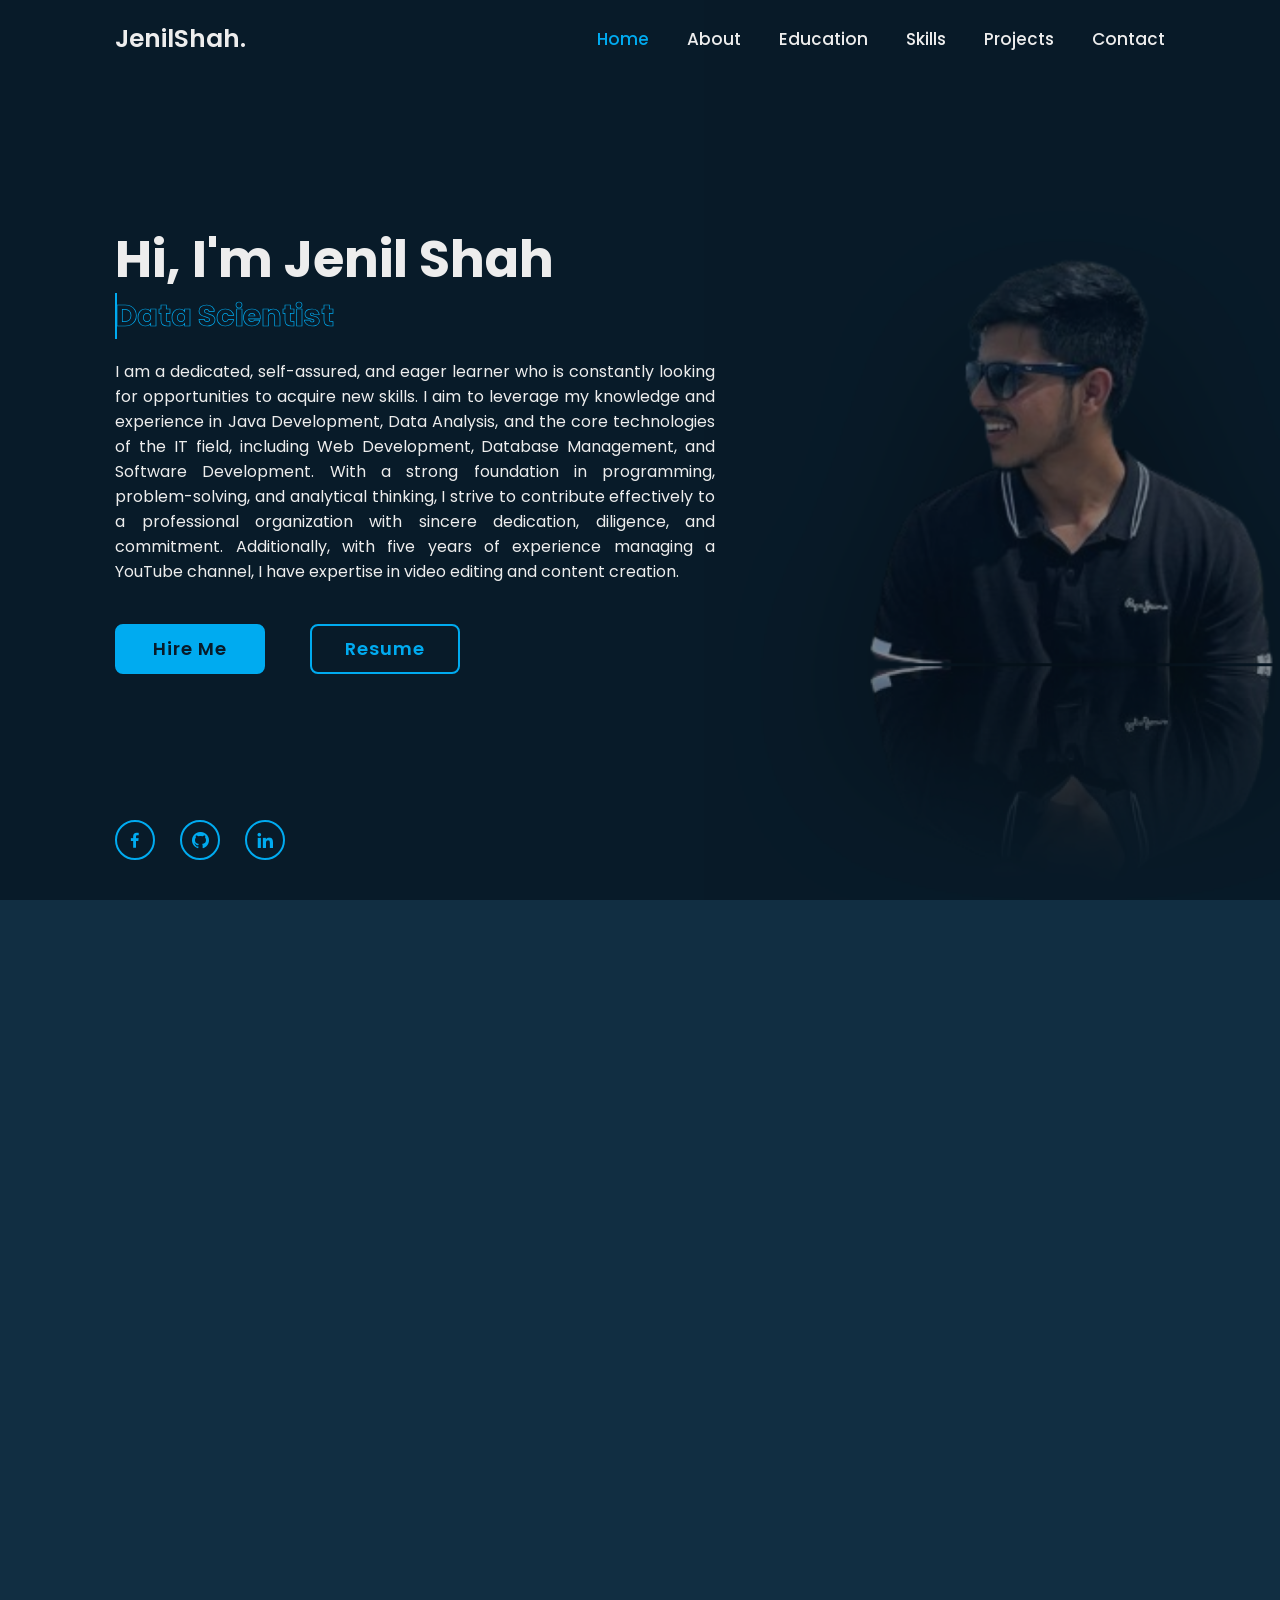
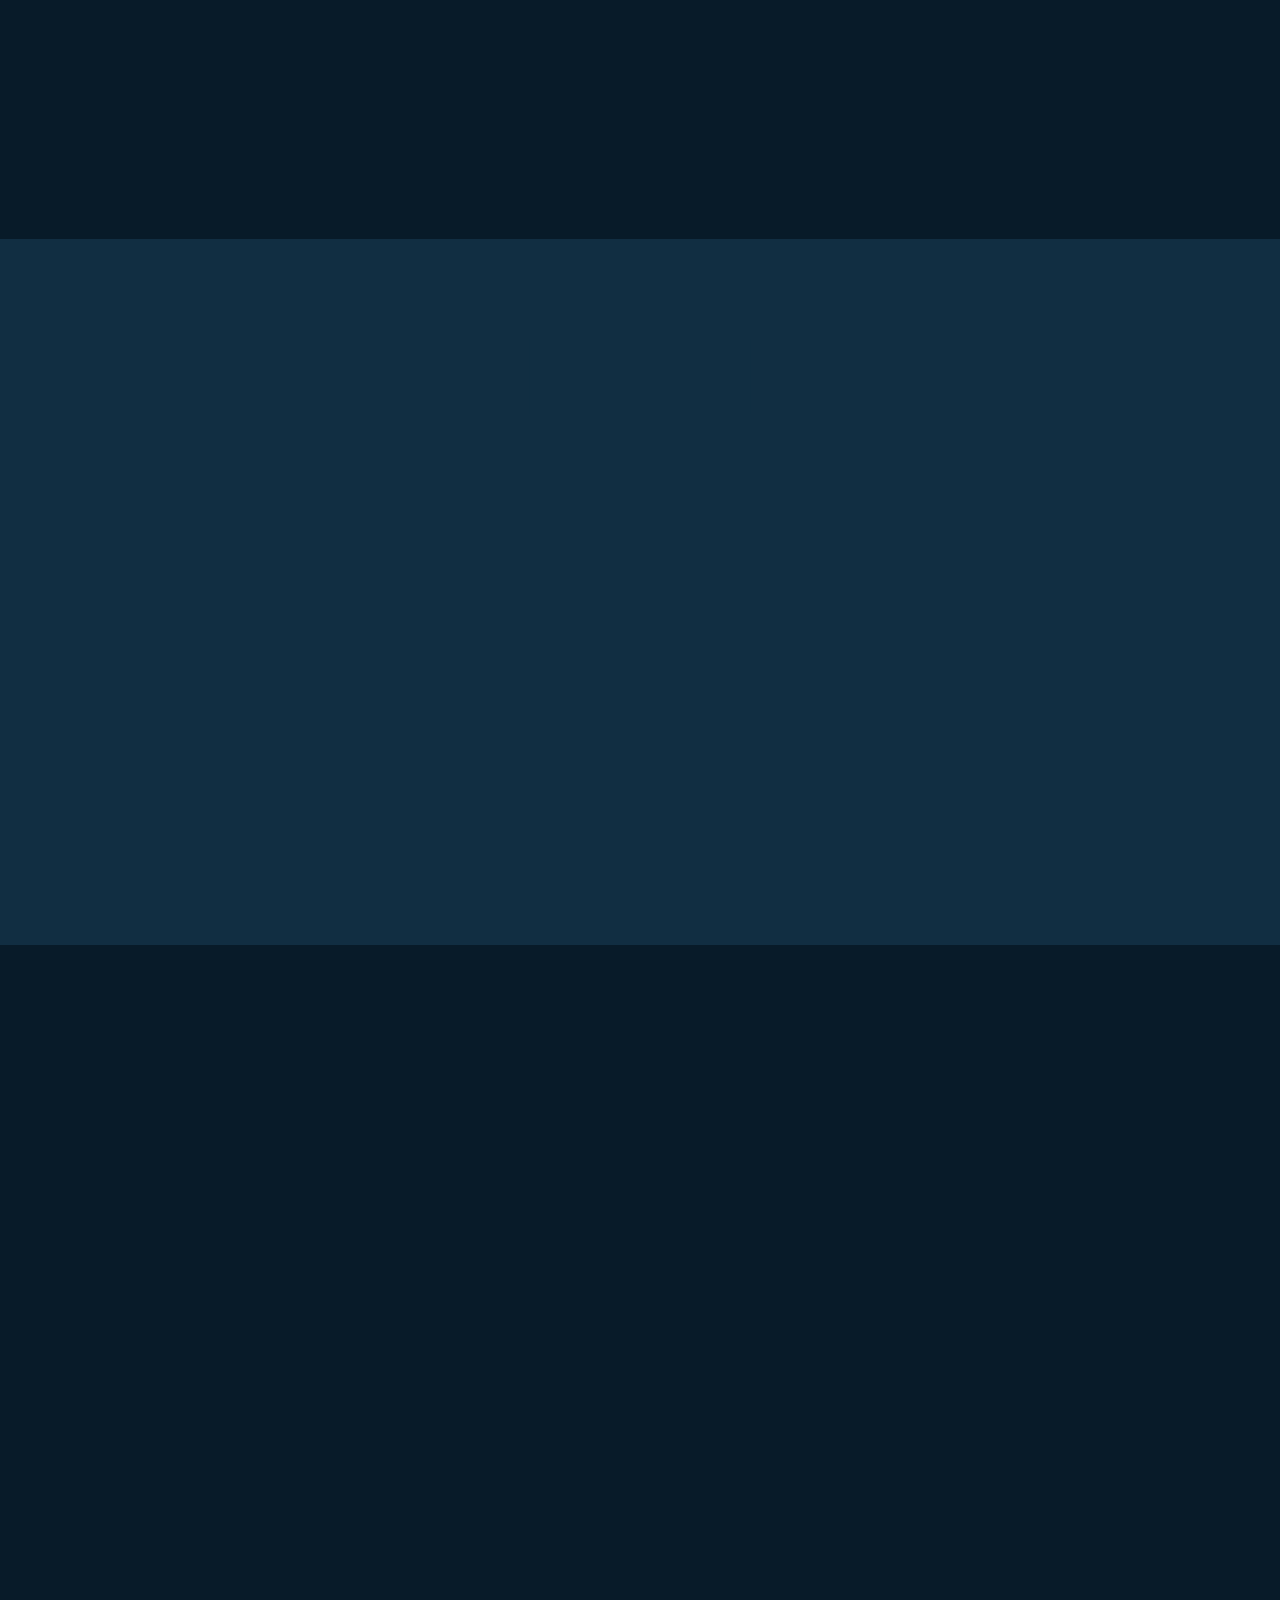
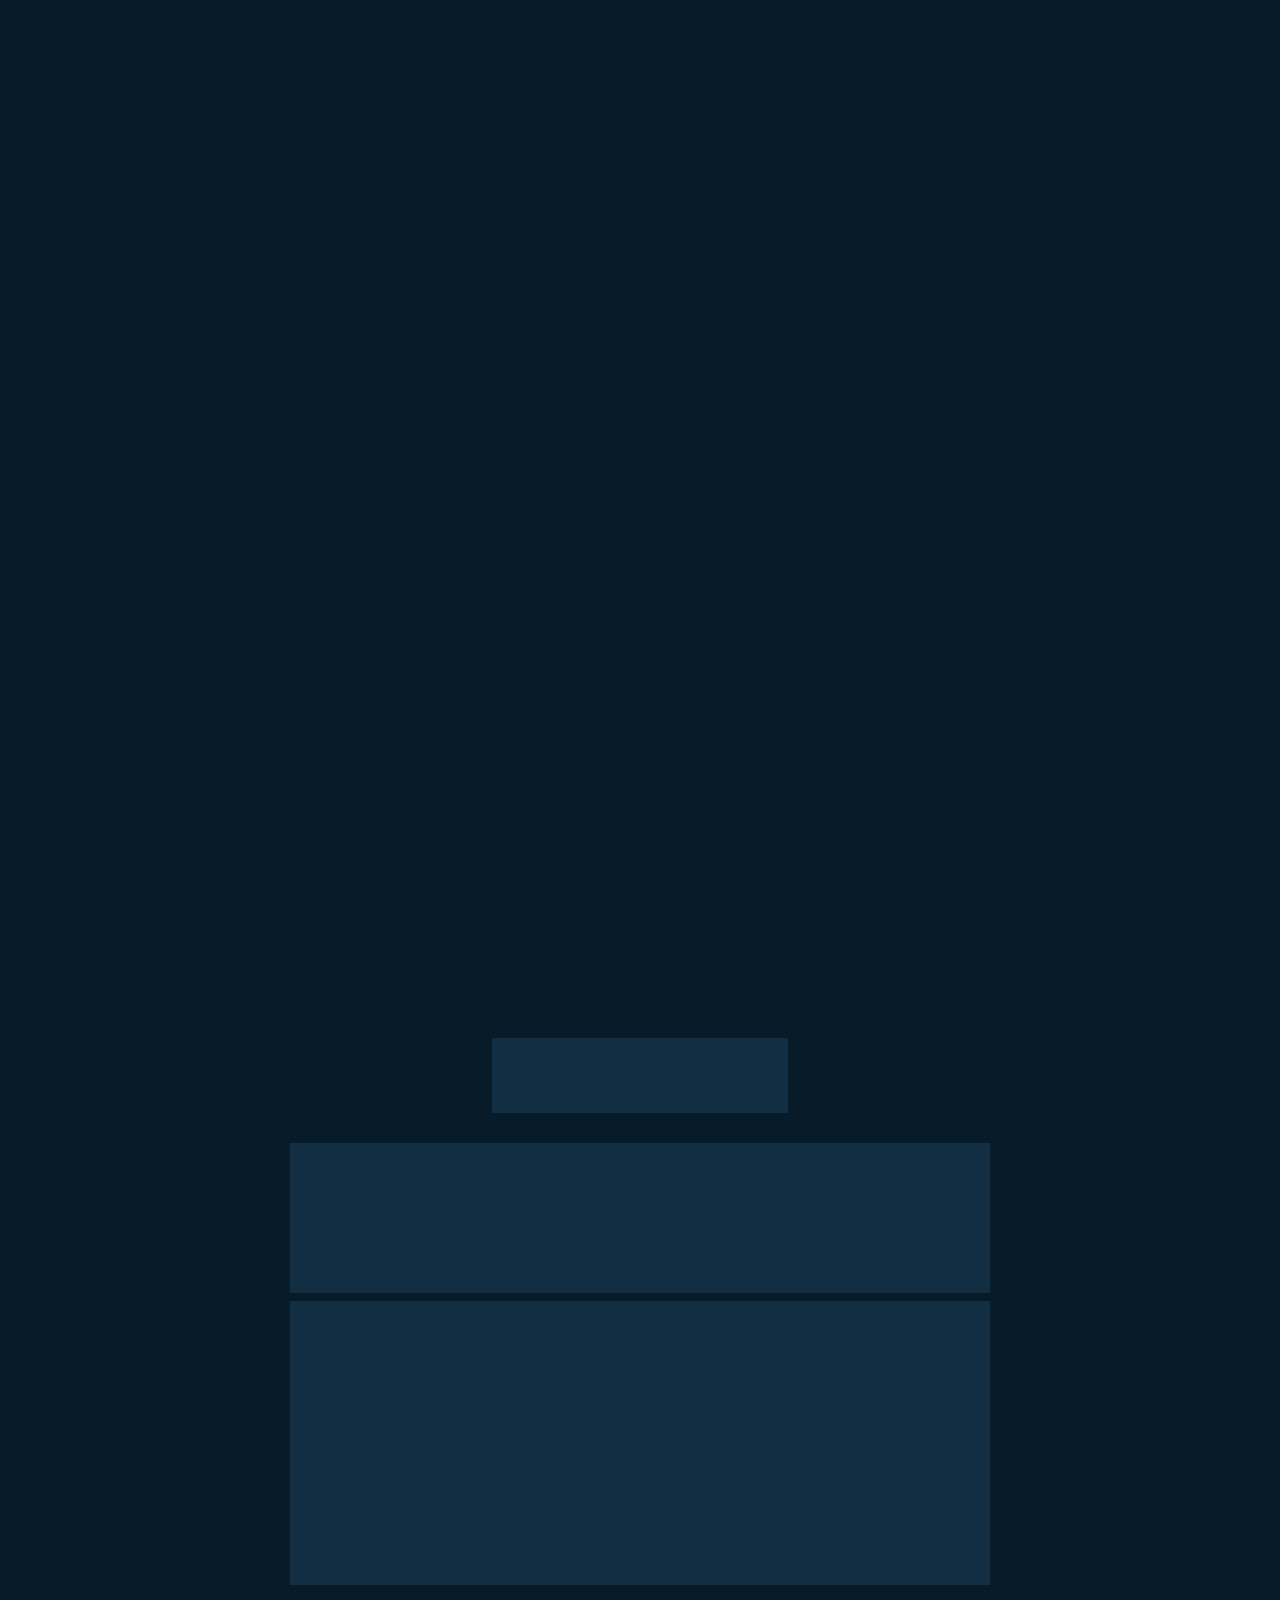
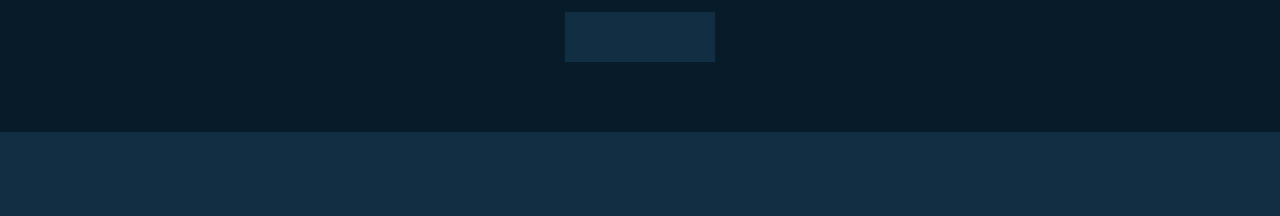
<file: index.html>
<!DOCTYPE html>
<html lang="en">

<head>
    <meta charset="UTF-8">
    <meta http-equiv="X-UA-Compatible" content="IE=edge">
    <meta name="viewport" content="width=device-width, initial-scale=1.0">
    <title>Jenil Shah Portfolio</title>

    <link rel="stylesheet" href="style.css">

    <!-- box icons -->
    <link href='https://unpkg.com/boxicons@2.1.4/css/boxicons.min.css' rel='stylesheet'>
</head>

<body>

    <!-- header design -->
    <header class="header">
        <a href="#" class="logo">JenilShah.<span class="animate" style="--i:1;"></span></a>

        <div class="bx bx-menu" id="menu-icon"><span class="animate" style="--i:2;"></span></div>

        <nav class="navbar">
            <a href="#home" class="active">Home</a>
            <a href="#about">About</a>
            <a href="#education">Education</a>
            <a href="#skills">Skills</a>
            <a href="#education1">Projects</a>
            <a href="#contact">Contact</a>

            <span class="active-nav"></span>
            <span class="animate" style="--i:2;"></span>
        </nav>
    </header>

    <!-- home section design -->
    <section class="home show-animate" id="home">
        <div class="home-content">
            <h1>Hi, I'm <span>Jenil Shah</span><span class="animate" style="--i:2;"></span></h1>
            <div class="text-animate">
                <h3>Data Scientist</h3>
                <span class="animate" style="--i:3;"></span>
            </div>
            <p style="text-align: justify;">I am a dedicated, self-assured, and eager learner who is constantly looking
                for opportunities to acquire
                new skills. I aim to leverage my knowledge and experience in Java Development, Data Analysis, and the
                core technologies of the IT field, including Web Development, Database Management, and Software
                Development. With a strong foundation in programming, problem-solving, and analytical thinking, I strive
                to contribute effectively to a professional organization with sincere dedication, diligence, and
                commitment. Additionally, with five years of experience managing a YouTube channel, I have expertise in
                video editing and content creation.
                <span class="animate" style="--i:4;"></span>
            </p>

            <div class="btn-box">
                <a href="mailto:jenilshah480@gmail.com" class="btn">Hire Me</a>
                <button class="btn" id="resumeBtn">Resume</button>
                <span class="animate" style="--i:5;"></span>
            </div>
            
            <!-- Popup Modal -->
            <div id="resumeModal" class="modal">
                <div class="modal-content">
                    <span class="close">&times;</span>
                    <iframe src="docs/Resume.pdf" width="100%" height="700px"></iframe>
                </div>
            </div>



        </div>

        <div class="home-sci">
            <a href="https://m.facebook.com/jenil.shah.315213/"><i class='bx bxl-facebook'></i></a>
            <a href="https://github.com/jenilshah77" target="_blank"><i class='bx bxl-github'></i></a>
            <a href="https://www.linkedin.com/in/jenil-shah-38657b166/"><i class='bx bxl-linkedin'></i></a>
            <span class="animate" style="--i:6;"></span>
        </div>

        <div class="home-imgHover"></div>
        <span class="animate home-img" style="--i:7;"></span>
    </section>

    <!-- about section design -->
    <section class="about" id="about">
        <h2 class="heading">About <span>Me</span><span class="animate scroll" style="--i:1;"></span></h2>

        <div class="about-img">
            <img src="images/about.jpg" alt="">
            <span class="circle-spin"></span>
            <span class="animate scroll" style="--i:2;"></span>
        </div>

        <div class="about-content">
            <h3>Hi there! Glad to see you here.<span class="animate scroll" style="--i:3;"></span></h3>
            <p>Hello! Jenil Shah here, a technology enthusiast!
                Currently, I am pursuing Computer Programming and Analysis at George Brown College in Toronto, ON.
                <span class="animate scroll" style="--i:4;"></span>
            </p>

            <div class="btn-box btns">
                <a href="#contact" class="btn">Contact Me</a>
                <span class="animate scroll" style="--i:5;"></span>
            </div>
        </div>
    </section>

    <!-- education section design -->
    <section class="education" id="education">
        <h2 class="heading">My <span>Journey</span><span class="animate scroll" style="--i:1;"></span></h2>

        <div class="education-row">
            <div class="education-column">
                <h3 class="title">Education<span class="animate scroll" style="--i:2;"></span></h3>

                <div class="education-box">
                    <div class="education-content">
                        <div class="content">
                            <div class="year"><i class='bx bxs-calendar'></i> 2022 - 2025</div>
                            <h3>Computer Programming And Analysis
                                <br>(George Brown College, Toronto, ON)
                            </h3>
                            <p>Refined skills in data analysis, statistical modeling, and Python through sentiment
                                analysis on social media data. Led Java-based inventory management system development,
                                showcasing expertise in Java, MySQL, and OOP. Excelled in advanced coursework,
                                strengthening foundations for a Java Developer role.
                            </p>
                        </div>
                    </div>

                    <div class="education-content">
                        <div class="content">
                            <div class="year"><i class='bx bxs-calendar'></i> 2019 - 2020</div>
                            <h3>High School - Baroda High School O.N.G.C</h3>
                            <p>Completed 12th grade in Science (Mathematics) from Gujarat Board in 2020. Gained a strong
                                foundation in problem-solving, analytical thinking, and quantitative skills.
                                Successfully tackled challenging concepts in Physics, Chemistry, and Mathematics.</p>
                        </div>
                    </div>

                    <!-- <div class="education-content">
                        <div class="content">
                            <div class="year"><i class='bx bxs-calendar'></i> 2019 - 2020</div>
                            <h3>Master Degree - University</h3>
                            <p>Lorem ipsum dolor, sit amet consectetur
                                adipisicing elit. Blanditiis dolorem harum
                                dolorum debitis. Magni, iste! Perferendis
                                laborum reprehenderit dolorum totam.</p>
                        </div>
                    </div> -->

                    <span class="animate scroll" style="--i:3;"></span>
                </div>
            </div>

            <div class="education-column">
                <h3 class="title">Experience<span class="animate scroll" style="--i:5;"></span></h3>

                <div class="education-box">
                    <div class="education-content">
                        <div class="content">
                            <!-- <div class="year"><i class='bx bxs-calendar'></i> 2017 - 2018</div> -->
                            <h3>Capstone Project - Event Management System</h3>
                            <p>Developed a robust Event Management System using PHP, MySQL, HTML/CSS, JavaScript, and
                               jQuery to streamline event planning and coordination. The system enables event creation, 
                               registration, scheduling, and real-time updates with a user-friendly interface. Implemented
                               AJAX for smooth interactivity and used XAMPP/WAMP/MAMP for local development and testing.</p>
                                <a href="project-documentation.html" class="certificate-btn"
                                target="_blank">Click here</a>
                        </div>
                    </div>

                    <div class="education-content">
                        <div class="content">
                            <!-- <div class="year"><i class='bx bxs-calendar'></i> 2018 - 2019</div> -->
                            <h3>Employee Management System with GraphQL</h3>
                            <p>This project is a Node.js and GraphQL-based Employee Management System that allows users
                                to manage employee records efficiently. It utilizes Apollo Server to handle GraphQL
                                queries and mutations, enabling CRUD operations on employee data.</p>
                                <a href="https://github.com/jenilshah77/comp3133_101411341_assignment1" class="certificate-btn"
                                target="_blank">Click here</a>
                        </div>
                    </div>

                    <div class="education-content">
                        <div class="content">
                            <!-- <div class="year"><i class='bx bxs-calendar'></i> 2019 - 2020</div> -->
                            <h3>Fashion MNIST Classification Using Deep Learning</h3>
                            <p>Developed a deep learning model using TensorFlow and Keras to classify Fashion MNIST
                                images into 10 categories, including shirts, sneakers, and dresses. The model was
                                trained using a neural network with multiple hidden layers and optimized using Adam and
                                RMSprop. Achieved accuracy evaluation, compared results with the classic MNIST dataset,
                                and analyzed overfitting.</p>
                                <a href="https://github.com/jenilshah77/Data_Science_Projects/blob/main/Fashion_MNIST.ipynb" class="certificate-btn"
                                target="_blank">Click here</a>
                        </div>
                    </div>
                    <div class="education-content">
                        <div class="content">
                            <!-- <div class="year"><i class='bx bxs-calendar'></i> 2019 - 2020</div> -->
                            <h3>K-Nearest Neighbors (KNN) Algorithm on Iris Dataset</h3>
                            <p>This project involves implementing the K-Nearest Neighbors (KNN) algorithm from scratch
                                using the Iris dataset for classification. The goal was to classify iris flowers into
                                three species based on features like sepal and petal dimensions. It highlights my
                                ability to apply machine learning algorithms and evaluate model with performance
                                effectively.</p>
                                <a href="https://github.com/jenilshah77/Data_Science_Projects/blob/main/KNN.ipynb" class="certificate-btn"
                                target="_blank">Click here</a>
                        </div>
                    </div>
                    <span class="animate scroll" style="--i:6;"></span>
                </div>
            </div>
        </div>
    </section>

    <!-- skills section design -->
    <section class="skills" id="skills">
        <h2 class="heading">My <span>Skills</span><span class="animate scroll" style="--i:1;"></span></h2>

        <div class="skills-row">
            <div class="skills-column">
                <h3 class="title">Coding Skills<span class="animate scroll" style="--i:2;"></span></h3>

                <div class="skills-box">
                    <div class="skills-content">
                        <div class="progress">
                            <h3>HTML <span>90%</span></h3>
                            <div class="bar"><span></span></div>
                        </div>

                        <div class="progress">
                            <h3>CSS <span>80%</span></h3>
                            <div class="bar"><span></span></div>
                        </div>

                        <div class="progress">
                            <h3>JavaScript <span>65%</span></h3>
                            <div class="bar"><span></span></div>
                        </div>

                        <div class="progress">
                            <h3>Python <span>75%</span></h3>
                            <div class="bar"><span></span></div>
                        </div>
                    </div>

                    <span class="animate scroll" style="--i:3;"></span>
                </div>
            </div>

            <div class="skills-column">
                <h3 class="title">Professional Skills<span class="animate scroll" style="--i:5;"></span></h3>

                <div class="skills-box">
                    <div class="skills-content">
                        <div class="progress">
                            <h3>Android app Development<span>95%</span></h3>
                            <div class="bar"><span></span></div>
                        </div>

                        <div class="progress">
                            <h3>Web Development <span>67%</span></h3>
                            <div class="bar"><span></span></div>
                        </div>

                        <div class="progress">
                            <h3>Machine Learning<span>85%</span></h3>
                            <div class="bar"><span></span></div>
                        </div>

                        <div class="progress">
                            <h3>Ethical Hacking<span>60%</span></h3>
                            <div class="bar"><span></span></div>
                        </div>
                    </div>

                    <span class="animate scroll" style="--i:6;"></span>
                </div>
            </div>
        </div>
    </section>
    <!-- education section design -->
    <section class="education" id="education1">
        <h2 class="heading">Projects & <span>Certificates</span><span class="animate scroll" style="--i:1;"></span></h2>

        <div class="education-row">
            <div class="education-column">
                <h3 class="title">Projects<span class="animate scroll" style="--i:2;"></span></h3>

                <div class="education-box">
                    <div class="education-content">
                        <div class="content">
                            <!-- <div class="year"><i class='bx bxs-calendar'></i> 2022 - 2025</div> -->
                            <h3>Capstone Project - Event Management System

                            </h3>
                            <p>Designed and developed an Event Management System to automate event planning, attendee
                                registration, and scheduling. Utilized Java for backend development and MySQL for
                                efficient database management. Implemented features such as real-time event tracking,
                                ticket booking, and automated notifications to enhance user experience. Focused on
                                improving event coordination by integrating role-based access, ensuring seamless
                                management for organizers, vendors, and participants.</p>
                                
                                <a href="project-documentation.html" style="color: #00abf0; font-size: 1.4rem; text-decoration: none;">View Project</a>
                        </div>
                    </div>

                    <div class="education-content">
                        <div class="content">
                            <!-- <div class="year"><i class='bx bxs-calendar'></i> 2018 - 2019</div> -->
                            <h3>Employee Management System with GraphQL</h3>
                            <p>This project is a Node.js and GraphQL-based Employee Management System that allows users
                                to manage employee records efficiently. It utilizes Apollo Server to handle GraphQL
                                queries and mutations, enabling CRUD operations on employee data.</p>
                                <a href="https://github.com/jenilshah77/comp3133_101411341_assignment1" style="color: #00abf0; font-size: 1.4rem; text-decoration: none;">View Project</a>
                        </div>
                    </div>

                    <div class="education-content">
                        <div class="content">
                            <!-- <div class="year"><i class='bx bxs-calendar'></i> 2019 - 2020</div> -->
                            <h3>Fashion MNIST Classification Using Deep Learning</h3>
                            <p>Developed a deep learning model using TensorFlow and Keras to classify Fashion MNIST
                                images into 10 categories, including shirts, sneakers, and dresses. The model was
                                trained using a neural network with multiple hidden layers and optimized using Adam and
                                RMSprop. Achieved accuracy evaluation, compared results with the classic MNIST dataset,
                                and analyzed overfitting.</p>
                                 <a href="https://github.com/jenilshah77/Data_Science_Projects/blob/main/Fashion_MNIST.ipynb" style="color: #00abf0; font-size: 1.4rem; text-decoration: none;">View Project</a>
                        </div>
                    </div>
                    <div class="education-content">
                        <div class="content">
                            <!-- <div class="year"><i class='bx bxs-calendar'></i> 2019 - 2020</div> -->
                            <h3>K-Nearest Neighbors (KNN) Algorithm on Iris Dataset</h3>
                            <p>This project involves implementing the K-Nearest Neighbors (KNN) algorithm from scratch
                                using the Iris dataset for classification. The goal was to classify iris flowers into
                                three species based on features like sepal and petal dimensions. It highlights my
                                ability to apply machine learning algorithms and evaluate model with performance
                                effectively.</p>
                                 <a href="https://github.com/jenilshah77/Data_Science_Projects/blob/main/KNN.ipynb" style="color: #00abf0; font-size: 1.4rem; text-decoration: none;">View Project</a>
                        </div>
                    </div>


                    <span class="animate scroll" style="--i:3;"></span>
                </div>
            </div>

            <div class="education-column">
                <h3 class="title">
                    Certificates
                    <span class="animate scroll" style="--i:5;"></span>
                </h3>

                <div class="education-box">
                    <div class="education-content">
                        <div class="content">
                            <div class="year">
                                <i class='bx bxs-calendar'></i>
                                Date of Certification: 21st June 2021
                            </div>
                            <h3>Android App Development Course from Internshala</h3>
                            <p>
                                This certification validates the skills in Android app development, covering UI/UX
                                design, Java programming, and Android Studio proficiency.
                            </p>
                            <a href="docs/Android_App_dev.pdf" class="certificate-btn"
                                target="_blank">View Certificate</a>
                        </div>
                    </div>

                    <div class="education-content">
                        <div class="content">
                            <div class="year">
                                <i class='bx bxs-calendar'></i>
                                Date of Certification: 10th July 2024
                            </div>
                            <h3>Ethical Hacking Course from Internshala (N.S.D.C)</h3>
                            <p>
                                This certification demonstrates proficiency in ethical hacking practices including
                                penetration testing, vulnerability assessment, and network security.
                            </p>
                            <a href="docs/Ethical_Hacking_NSDC.pdf" class="certificate-btn"
                                target="_blank">View Certificate</a>
                        </div>
                    </div>

                    <div class="education-content">
                        <div class="content">
                            <div class="year">
                                <i class='bx bxs-calendar'></i>
                                Date of Certification: 11th July 2024
                            </div>
                            <h3>Ethical Hacking Course from Internshala</h3>
                            <p>
                                This course covered advanced cybersecurity techniques, ethical hacking methodologies,
                                malware analysis, and system security protocols.
                            </p>
                            <a href="docs/Ethical_Hacking.pdf" class="certificate-btn"
                                target="_blank">View Certificate</a>
                                
                        </div>
                    </div>

                    <span class="animate scroll" style="--i:6;"></span>
                </div>
            </div>


        </div>
    </section>

    <!-- contact section design -->
    <section class="contact" id="contact">
        <h2 class="heading">Contact <span>Me</span><span class="animate scroll" style="--i:1;"></span></h2>

        <form action="https://formsubmit.co/jenil480@gmail.com" method="POST">
            <div class="input-box">
                <div class="input-field">
                    <input type="text" name="name" placeholder="Full Name" required>
                    <span class="focus"></span>
                </div>
                <div class="input-field">
                    <input type="email" name="email" placeholder="Email" required>
                    <span class="focus"></span>
                </div>

                <span class="animate scroll" style="--i:3;"></span>
            </div>
            <div class="input-box">
                <div class="input-field">
                    <input type="number" name="phone" placeholder="Mobile Number" required>
                    <span class="focus"></span>
                </div>
                <div class="input-field">
                    <input type="text" name="subject" placeholder="Email Subject" required>
                    <span class="focus"></span>
                </div>

                <span class="animate scroll" style="--i:5;"></span>
            </div>

            <div class="textarea-field">
                <textarea name="message" cols="30" rows="10" placeholder="Your Message" required></textarea>
                <span class="focus"></span>

                <span class="animate scroll" style="--i:7;"></span>
            </div>

            <input type="hidden" name="_captcha" value="false"> <!-- Disables captcha -->
            <input type="hidden" name="_template" value="table"> <!-- Makes email look structured -->

            <div class="btn-box btns">
                <button type="submit" class="btn">Submit</button>
                <span class="animate scroll" style="--i:9;"></span>
            </div>
        </form>
    </section>


    <!-- footer design -->
    <footer class="footer">
        <div class="footer-text">
            <p>Copyright &copy; 2023 | Designed and
                Maintenance by Jenil Shah | All
                Rights Reserved</p>

            <span class="animate scroll" style="--i:1;"></span>
        </div>

        <div class="footer-iconTop">
            <a href="#"><i class='bx bx-up-arrow-alt'></i></a>

            <span class="animate scroll" style="--i:3;"></span>
        </div>
    </footer>


    <script src="script.js"></script>
    <script>
        document.getElementById("resumeBtn").addEventListener("click", function() {
            document.getElementById("resumeModal").style.display = "flex";
        });
    
        document.querySelector(".close").addEventListener("click", function() {
            document.getElementById("resumeModal").style.display = "none";
        });
    
        window.addEventListener("click", function(event) {
            if (event.target === document.getElementById("resumeModal")) {
                document.getElementById("resumeModal").style.display = "none";
            }
        });
    </script>
</body>

</html>
</file>
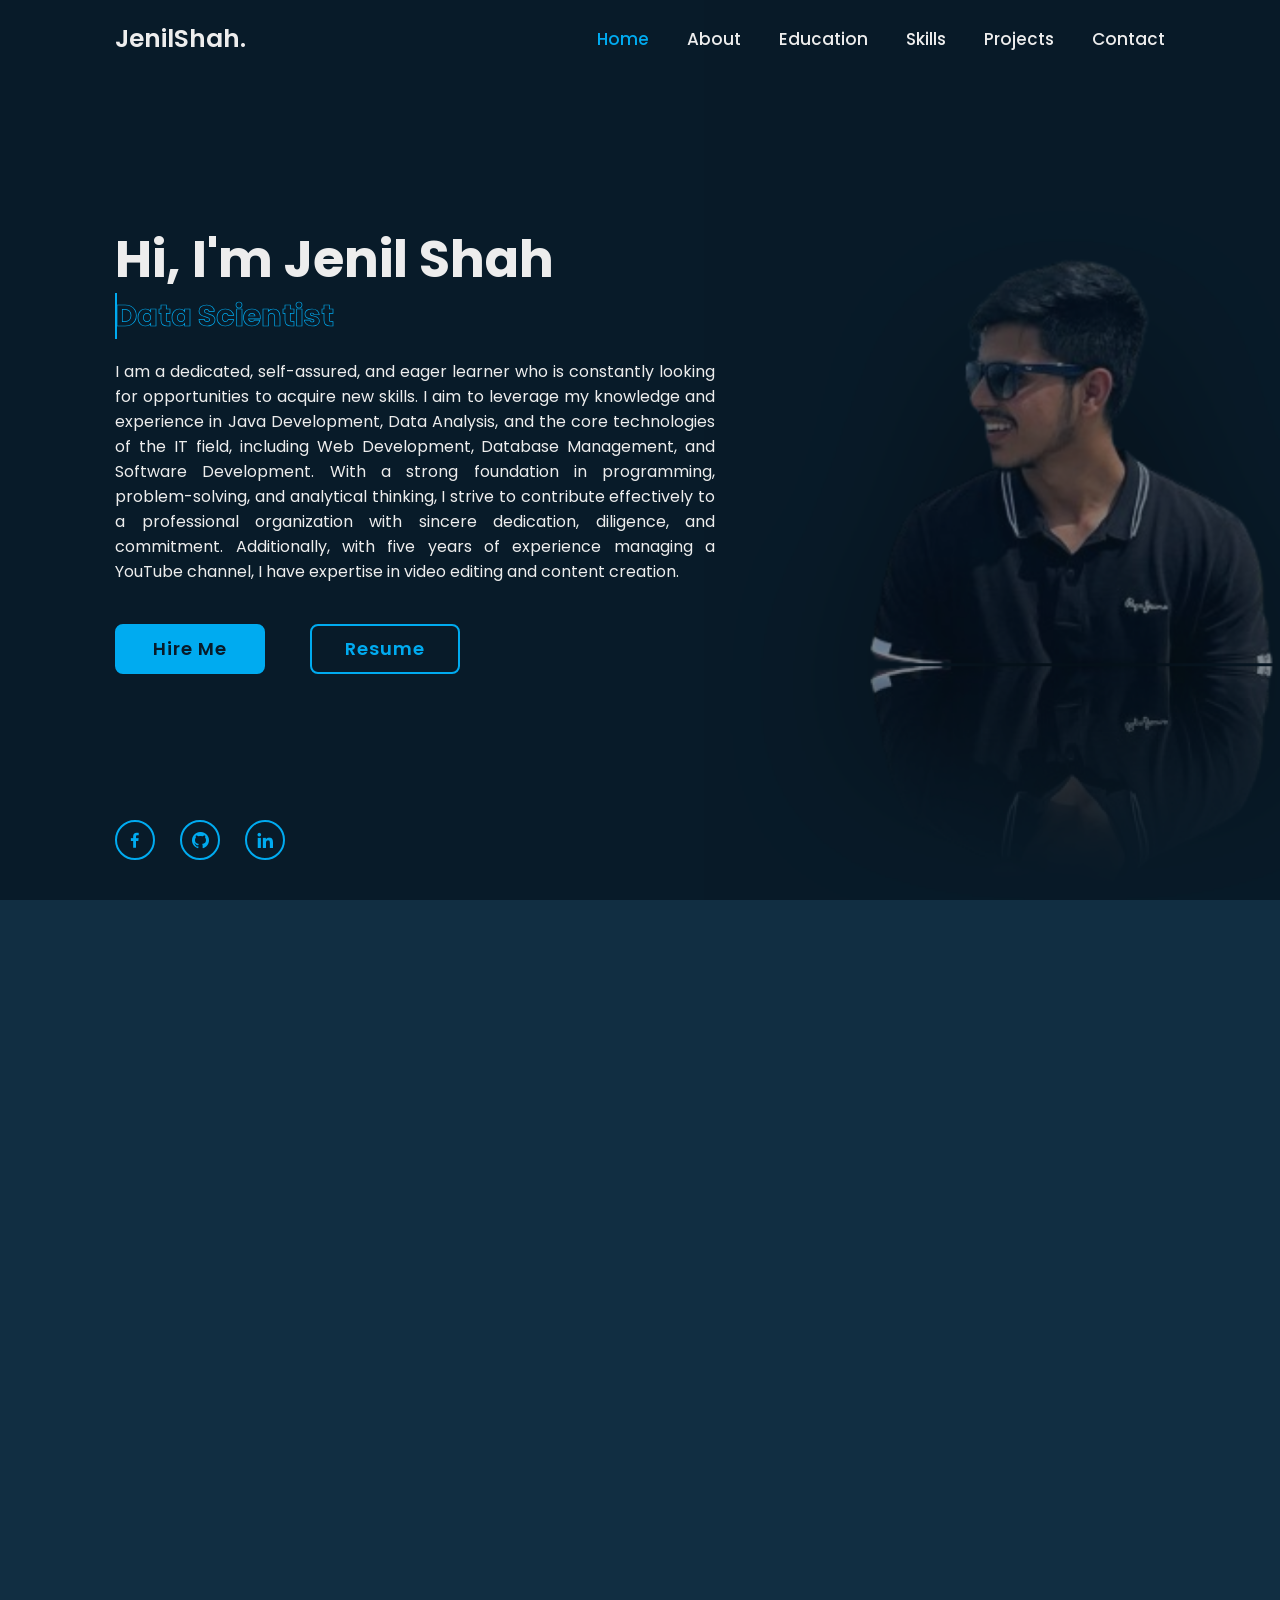
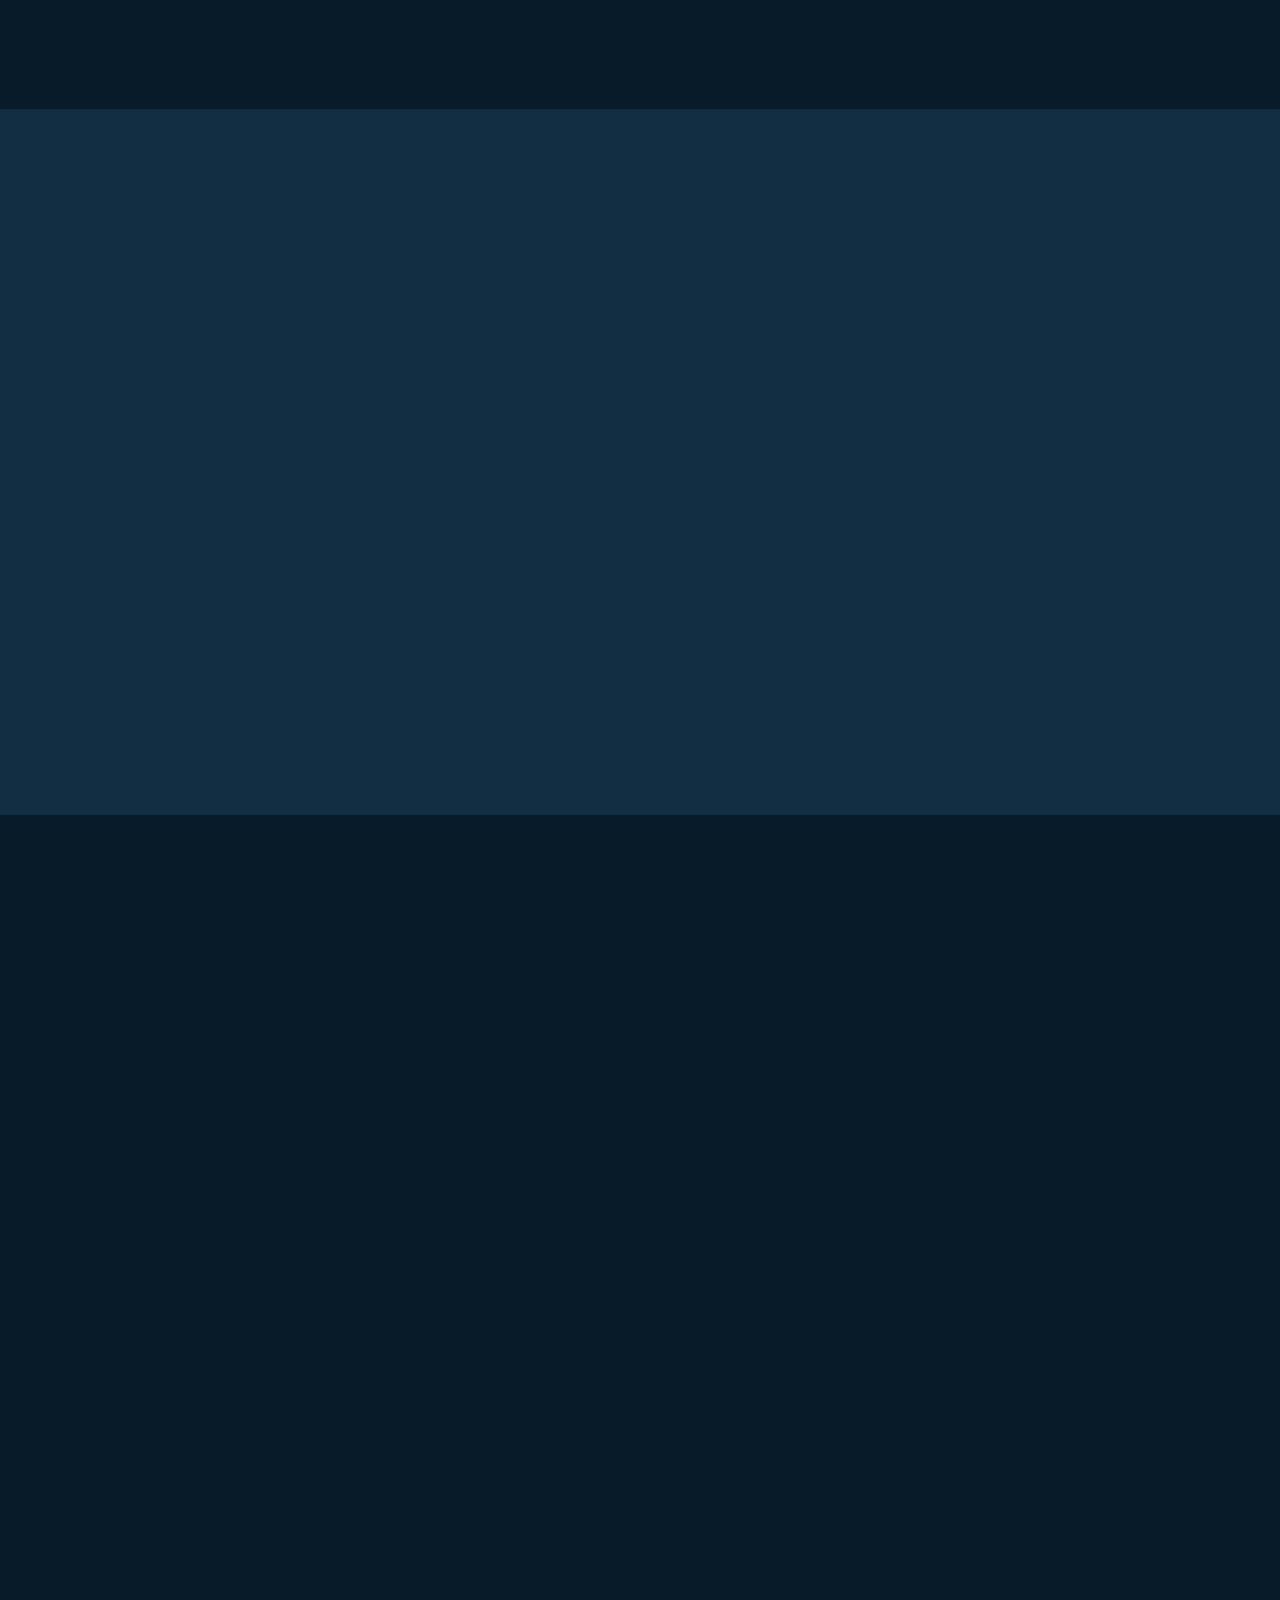
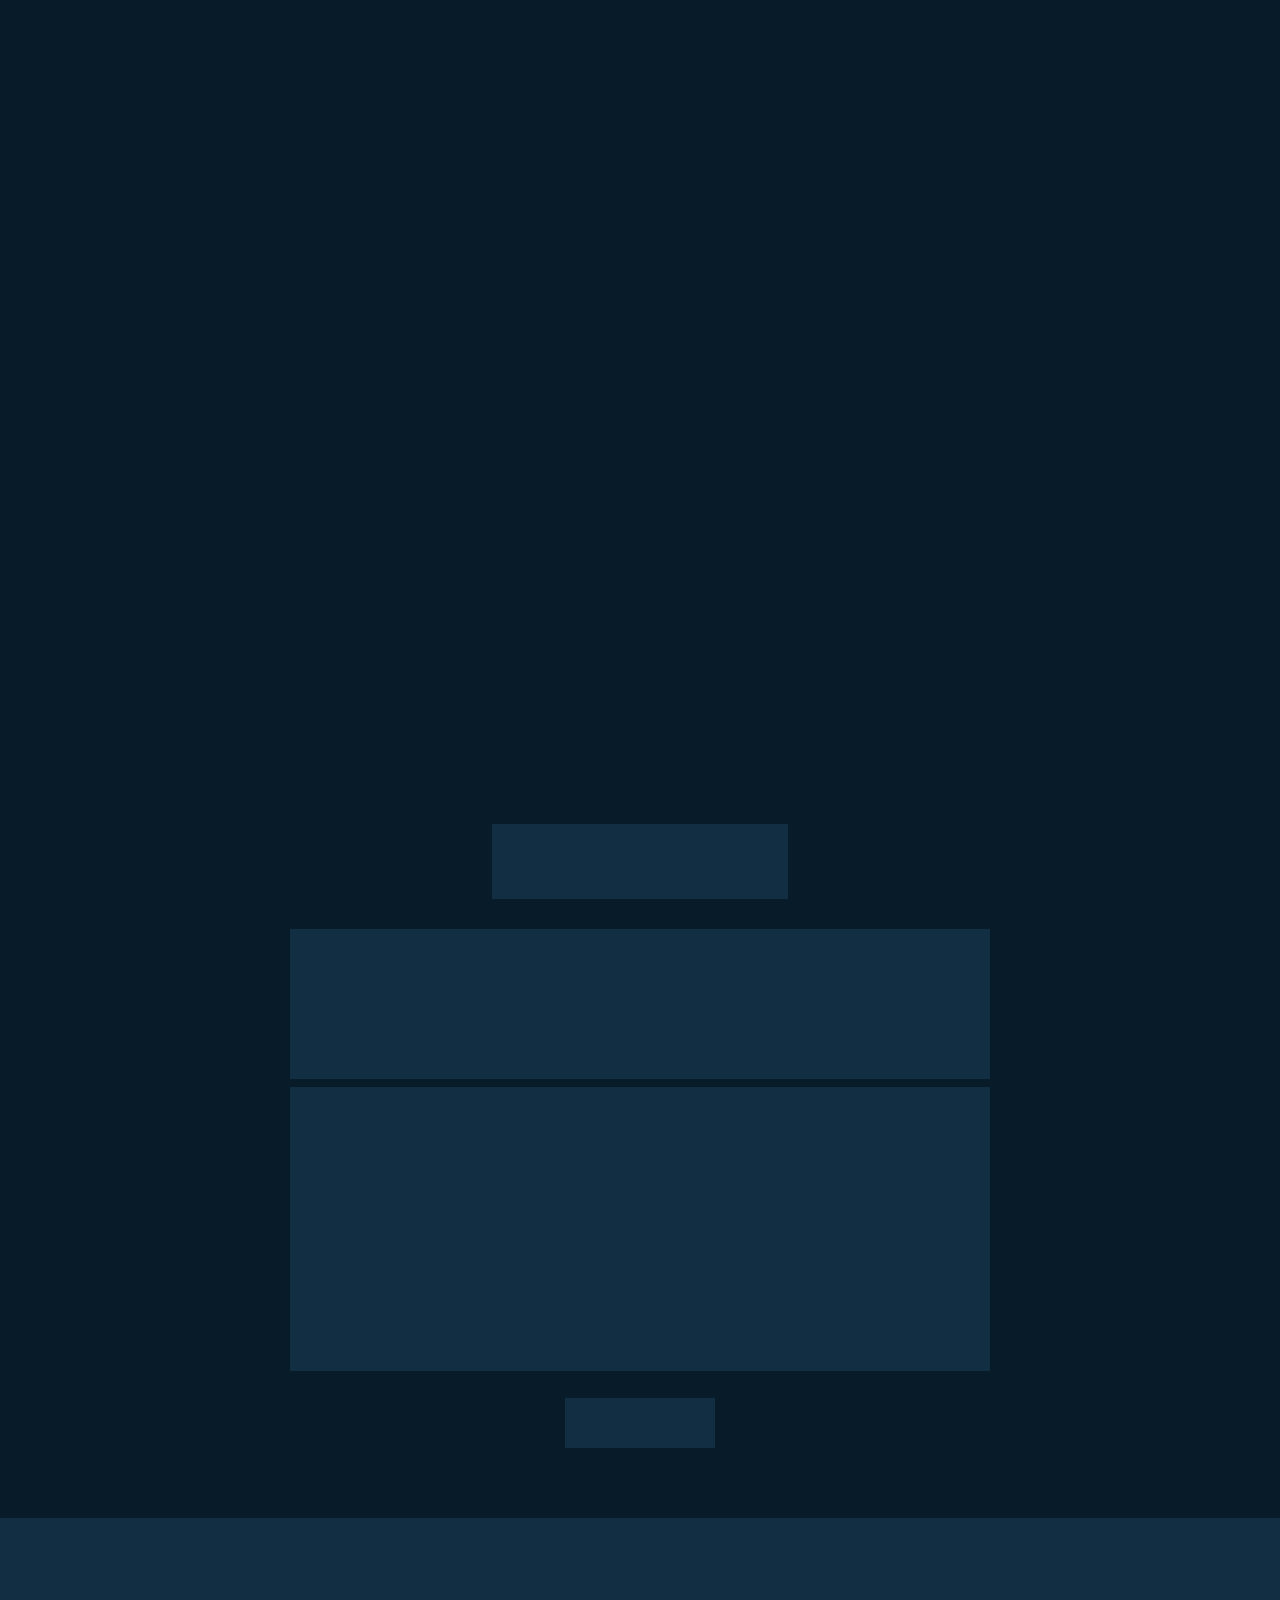
<file: Responsive-Animated-and-Colourful-Portfolio-main/index.html>
<!DOCTYPE html>
<html lang="en">

<head>
    <meta charset="UTF-8">
    <meta http-equiv="X-UA-Compatible" content="IE=edge">
    <meta name="viewport" content="width=device-width, initial-scale=1.0">
    <title>Jenil Shah Portfolio</title>

    <link rel="stylesheet" href="style.css">

    <!-- box icons -->
    <link href='https://unpkg.com/boxicons@2.1.4/css/boxicons.min.css' rel='stylesheet'>
</head>

<body>

    <!-- header design -->
    <header class="header">
        <a href="#" class="logo">JenilShah.<span class="animate" style="--i:1;"></span></a>

        <div class="bx bx-menu" id="menu-icon"><span class="animate" style="--i:2;"></span></div>

        <nav class="navbar">
            <a href="#home" class="active">Home</a>
            <a href="#about">About</a>
            <a href="#education">Education</a>
            <a href="#skills">Skills</a>
            <a href="#education1">Projects</a>
            <a href="#contact">Contact</a>

            <span class="active-nav"></span>
            <span class="animate" style="--i:2;"></span>
        </nav>
    </header>

    <!-- home section design -->
    <section class="home show-animate" id="home">
        <div class="home-content">
            <h1>Hi, I'm <span>Jenil Shah</span><span class="animate" style="--i:2;"></span></h1>
            <div class="text-animate">
                <h3>Data Scientist</h3>
                <span class="animate" style="--i:3;"></span>
            </div>
            <p style="text-align: justify;">I am a dedicated, self-assured, and eager learner who is constantly looking
                for opportunities to acquire
                new skills. I aim to leverage my knowledge and experience in Java Development, Data Analysis, and the
                core technologies of the IT field, including Web Development, Database Management, and Software
                Development. With a strong foundation in programming, problem-solving, and analytical thinking, I strive
                to contribute effectively to a professional organization with sincere dedication, diligence, and
                commitment. Additionally, with five years of experience managing a YouTube channel, I have expertise in
                video editing and content creation.
                <span class="animate" style="--i:4;"></span>
            </p>

            <div class="btn-box">
                <a href="mailto:nitinmaharaj8866@gmail.com" class="btn">Hire Me</a>
                <button class="btn" id="resumeBtn">Resume</button>
                <span class="animate" style="--i:5;"></span>
            </div>
            
            <!-- Popup Modal -->
            <div id="resumeModal" class="modal">
                <div class="modal-content">
                    <span class="close">&times;</span>
                    <iframe src="98bf8c_384876a948ac4aa590220a55cf43e57f.pdf" width="100%" height="700px"></iframe>
                </div>
            </div>



        </div>

        <div class="home-sci">
            <a href="https://m.facebook.com/jenil.shah.315213/"><i class='bx bxl-facebook'></i></a>
            <a href="https://github.com/jenilshah77" target="_blank"><i class='bx bxl-github'></i></a>
            <a href="https://www.linkedin.com/in/jenil-shah-38657b166/"><i class='bx bxl-linkedin'></i></a>
            <span class="animate" style="--i:6;"></span>
        </div>

        <div class="home-imgHover"></div>
        <span class="animate home-img" style="--i:7;"></span>
    </section>

    <!-- about section design -->
    <section class="about" id="about">
        <h2 class="heading">About <span>Me</span><span class="animate scroll" style="--i:1;"></span></h2>

        <div class="about-img">
            <img src="images/about.jpg" alt="">
            <span class="circle-spin"></span>
            <span class="animate scroll" style="--i:2;"></span>
        </div>

        <div class="about-content">
            <h3>Hi there! Glad to see you here.<span class="animate scroll" style="--i:3;"></span></h3>
            <p>Hello! Jenil Shah here, a technology enthusiast!
                Currently, I am pursuing Computer Programming and Analysis at George Brown College in Toronto, ON.
                <span class="animate scroll" style="--i:4;"></span>
            </p>

            <div class="btn-box btns">
                <a href="#contact" class="btn">Contact Me</a>
                <span class="animate scroll" style="--i:5;"></span>
            </div>
        </div>
    </section>

    <!-- education section design -->
    <section class="education" id="education">
        <h2 class="heading">My <span>Journey</span><span class="animate scroll" style="--i:1;"></span></h2>

        <div class="education-row">
            <div class="education-column">
                <h3 class="title">Education<span class="animate scroll" style="--i:2;"></span></h3>

                <div class="education-box">
                    <div class="education-content">
                        <div class="content">
                            <div class="year"><i class='bx bxs-calendar'></i> 2022 - 2025</div>
                            <h3>Computer Programming And Analysis
                                <br>(George Brown College, Toronto, ON)
                            </h3>
                            <p>Refined skills in data analysis, statistical modeling, and Python through sentiment
                                analysis on social media data. Led Java-based inventory management system development,
                                showcasing expertise in Java, MySQL, and OOP. Excelled in advanced coursework,
                                strengthening foundations for a Java Developer role.
                            </p>
                        </div>
                    </div>

                    <div class="education-content">
                        <div class="content">
                            <div class="year"><i class='bx bxs-calendar'></i> 2019 - 2020</div>
                            <h3>High School - Baroda High School O.N.G.C</h3>
                            <p>Completed 12th grade in Science (Mathematics) from Gujarat Board in 2020. Gained a strong
                                foundation in problem-solving, analytical thinking, and quantitative skills.
                                Successfully tackled challenging concepts in Physics, Chemistry, and Mathematics.</p>
                        </div>
                    </div>

                    <!-- <div class="education-content">
                        <div class="content">
                            <div class="year"><i class='bx bxs-calendar'></i> 2019 - 2020</div>
                            <h3>Master Degree - University</h3>
                            <p>Lorem ipsum dolor, sit amet consectetur
                                adipisicing elit. Blanditiis dolorem harum
                                dolorum debitis. Magni, iste! Perferendis
                                laborum reprehenderit dolorum totam.</p>
                        </div>
                    </div> -->

                    <span class="animate scroll" style="--i:3;"></span>
                </div>
            </div>

            <div class="education-column">
                <h3 class="title">Experience<span class="animate scroll" style="--i:5;"></span></h3>

                <div class="education-box">
                    <div class="education-content">
                        <div class="content">
                            <!-- <div class="year"><i class='bx bxs-calendar'></i> 2017 - 2018</div> -->
                            <h3>Capstone Project - Event Management System</h3>
                            <p>Designed and developed an Event Management System to automate event planning, attendee
                                registration, and scheduling. Utilized Java for backend development and MySQL for
                                efficient database management. Implemented features such as real-time event tracking,
                                ticket booking, and automated notifications to enhance user experience. Focused on
                                improving event coordination by integrating role-based access, ensuring seamless
                                management for organizers, vendors, and participants.</p>
                        </div>
                    </div>

                    <div class="education-content">
                        <div class="content">
                            <!-- <div class="year"><i class='bx bxs-calendar'></i> 2018 - 2019</div> -->
                            <h3>Employee Management System with GraphQL</h3>
                            <p>This project is a Node.js and GraphQL-based Employee Management System that allows users
                                to manage employee records efficiently. It utilizes Apollo Server to handle GraphQL
                                queries and mutations, enabling CRUD operations on employee data.</p>
                        </div>
                    </div>

                    <div class="education-content">
                        <div class="content">
                            <!-- <div class="year"><i class='bx bxs-calendar'></i> 2019 - 2020</div> -->
                            <h3>Fashion MNIST Classification Using Deep Learning</h3>
                            <p>Developed a deep learning model using TensorFlow and Keras to classify Fashion MNIST
                                images into 10 categories, including shirts, sneakers, and dresses. The model was
                                trained using a neural network with multiple hidden layers and optimized using Adam and
                                RMSprop. Achieved accuracy evaluation, compared results with the classic MNIST dataset,
                                and analyzed overfitting.</p>
                        </div>
                    </div>
                    <div class="education-content">
                        <div class="content">
                            <!-- <div class="year"><i class='bx bxs-calendar'></i> 2019 - 2020</div> -->
                            <h3>K-Nearest Neighbors (KNN) Algorithm on Iris Dataset</h3>
                            <p>This project involves implementing the K-Nearest Neighbors (KNN) algorithm from scratch
                                using the Iris dataset for classification. The goal was to classify iris flowers into
                                three species based on features like sepal and petal dimensions. It highlights my
                                ability to apply machine learning algorithms and evaluate model with performance
                                effectively.</p>
                        </div>
                    </div>
                    <span class="animate scroll" style="--i:6;"></span>
                </div>
            </div>
        </div>
    </section>

    <!-- skills section design -->
    <section class="skills" id="skills">
        <h2 class="heading">My <span>Skills</span><span class="animate scroll" style="--i:1;"></span></h2>

        <div class="skills-row">
            <div class="skills-column">
                <h3 class="title">Coding Skills<span class="animate scroll" style="--i:2;"></span></h3>

                <div class="skills-box">
                    <div class="skills-content">
                        <div class="progress">
                            <h3>HTML <span>90%</span></h3>
                            <div class="bar"><span></span></div>
                        </div>

                        <div class="progress">
                            <h3>CSS <span>80%</span></h3>
                            <div class="bar"><span></span></div>
                        </div>

                        <div class="progress">
                            <h3>JavaScript <span>65%</span></h3>
                            <div class="bar"><span></span></div>
                        </div>

                        <div class="progress">
                            <h3>Python <span>75%</span></h3>
                            <div class="bar"><span></span></div>
                        </div>
                    </div>

                    <span class="animate scroll" style="--i:3;"></span>
                </div>
            </div>

            <div class="skills-column">
                <h3 class="title">Professional Skills<span class="animate scroll" style="--i:5;"></span></h3>

                <div class="skills-box">
                    <div class="skills-content">
                        <div class="progress">
                            <h3>Android app Development<span>95%</span></h3>
                            <div class="bar"><span></span></div>
                        </div>

                        <div class="progress">
                            <h3>Web Development <span>67%</span></h3>
                            <div class="bar"><span></span></div>
                        </div>

                        <div class="progress">
                            <h3>Machine Learning<span>85%</span></h3>
                            <div class="bar"><span></span></div>
                        </div>

                        <div class="progress">
                            <h3>Ethical Hacking<span>60%</span></h3>
                            <div class="bar"><span></span></div>
                        </div>
                    </div>

                    <span class="animate scroll" style="--i:6;"></span>
                </div>
            </div>
        </div>
    </section>
    <!-- education section design -->
    <section class="education" id="education1">
        <h2 class="heading">Projects & <span>Certificates</span><span class="animate scroll" style="--i:1;"></span></h2>

        <div class="education-row">
            <div class="education-column">
                <h3 class="title">Projects<span class="animate scroll" style="--i:2;"></span></h3>

                <div class="education-box">
                    <div class="education-content">
                        <div class="content">
                            <!-- <div class="year"><i class='bx bxs-calendar'></i> 2022 - 2025</div> -->
                            <h3>Capstone Project - Event Management System

                            </h3>
                            <p>Designed and developed an Event Management System to automate event planning, attendee
                                registration, and scheduling. Utilized Java for backend development and MySQL for
                                efficient database management. Implemented features such as real-time event tracking,
                                ticket booking, and automated notifications to enhance user experience. Focused on
                                improving event coordination by integrating role-based access, ensuring seamless
                                management for organizers, vendors, and participants.</p>

                        </div>
                    </div>

                    <div class="education-content">
                        <div class="content">
                            <!-- <div class="year"><i class='bx bxs-calendar'></i> 2018 - 2019</div> -->
                            <h3>Employee Management System with GraphQL</h3>
                            <p>This project is a Node.js and GraphQL-based Employee Management System that allows users
                                to manage employee records efficiently. It utilizes Apollo Server to handle GraphQL
                                queries and mutations, enabling CRUD operations on employee data.</p>
                        </div>
                    </div>

                    <div class="education-content">
                        <div class="content">
                            <!-- <div class="year"><i class='bx bxs-calendar'></i> 2019 - 2020</div> -->
                            <h3>Fashion MNIST Classification Using Deep Learning</h3>
                            <p>Developed a deep learning model using TensorFlow and Keras to classify Fashion MNIST
                                images into 10 categories, including shirts, sneakers, and dresses. The model was
                                trained using a neural network with multiple hidden layers and optimized using Adam and
                                RMSprop. Achieved accuracy evaluation, compared results with the classic MNIST dataset,
                                and analyzed overfitting.</p>
                        </div>
                    </div>
                    <div class="education-content">
                        <div class="content">
                            <!-- <div class="year"><i class='bx bxs-calendar'></i> 2019 - 2020</div> -->
                            <h3>K-Nearest Neighbors (KNN) Algorithm on Iris Dataset</h3>
                            <p>This project involves implementing the K-Nearest Neighbors (KNN) algorithm from scratch
                                using the Iris dataset for classification. The goal was to classify iris flowers into
                                three species based on features like sepal and petal dimensions. It highlights my
                                ability to apply machine learning algorithms and evaluate model with performance
                                effectively.</p>
                        </div>
                    </div>


                    <span class="animate scroll" style="--i:3;"></span>
                </div>
            </div>

            <div class="education-column">
                <h3 class="title">
                    Certificates
                    <span class="animate scroll" style="--i:5;"></span>
                </h3>

                <div class="education-box">
                    <div class="education-content">
                        <div class="content">
                            <div class="year">
                                <i class='bx bxs-calendar'></i>
                                Date of Certification: 21st June 2021
                            </div>
                            <h3>Android App Development Course from Internshala</h3>
                            <p>
                                This certification validates the skills in Android app development, covering UI/UX
                                design, Java programming, and Android Studio proficiency.
                            </p>
                            <a href="Screenshot 2025-03-12 at 10.29.29 AM.pdf" class="certificate-btn"
                                target="_blank">View Certificate</a>
                        </div>
                    </div>

                    <div class="education-content">
                        <div class="content">
                            <div class="year">
                                <i class='bx bxs-calendar'></i>
                                Date of Certification: 10th July 2024
                            </div>
                            <h3>Ethical Hacking Course from Internshala (N.S.D.C)</h3>
                            <p>
                                This certification demonstrates proficiency in ethical hacking practices including
                                penetration testing, vulnerability assessment, and network security.
                            </p>
                            <a href="Screenshot 2025-03-12 at 10.29.10 AM.pdf" class="certificate-btn"
                                target="_blank">View Certificate</a>
                        </div>
                    </div>

                    <div class="education-content">
                        <div class="content">
                            <div class="year">
                                <i class='bx bxs-calendar'></i>
                                Date of Certification: 11th July 2024
                            </div>
                            <h3>Ethical Hacking Course from Internshala</h3>
                            <p>
                                This course covered advanced cybersecurity techniques, ethical hacking methodologies,
                                malware analysis, and system security protocols.
                            </p>
                            <a href="Screenshot 2025-03-12 at 10.28.39 AM.pdf" class="certificate-btn"
                                target="_blank">View Certificate</a>
                                
                        </div>
                    </div>

                    <span class="animate scroll" style="--i:6;"></span>
                </div>
            </div>


        </div>
    </section>

    <!-- contact section design -->
    <section class="contact" id="contact">
        <h2 class="heading">Contact <span>Me</span><span class="animate scroll" style="--i:1;"></span></h2>

        <form action="https://formsubmit.co/jenil480@gmail.com" method="POST">
            <div class="input-box">
                <div class="input-field">
                    <input type="text" name="name" placeholder="Full Name" required>
                    <span class="focus"></span>
                </div>
                <div class="input-field">
                    <input type="email" name="email" placeholder="Email" required>
                    <span class="focus"></span>
                </div>

                <span class="animate scroll" style="--i:3;"></span>
            </div>
            <div class="input-box">
                <div class="input-field">
                    <input type="number" name="phone" placeholder="Mobile Number" required>
                    <span class="focus"></span>
                </div>
                <div class="input-field">
                    <input type="text" name="subject" placeholder="Email Subject" required>
                    <span class="focus"></span>
                </div>

                <span class="animate scroll" style="--i:5;"></span>
            </div>

            <div class="textarea-field">
                <textarea name="message" cols="30" rows="10" placeholder="Your Message" required></textarea>
                <span class="focus"></span>

                <span class="animate scroll" style="--i:7;"></span>
            </div>

            <input type="hidden" name="_captcha" value="false"> <!-- Disables captcha -->
            <input type="hidden" name="_template" value="table"> <!-- Makes email look structured -->

            <div class="btn-box btns">
                <button type="submit" class="btn">Submit</button>
                <span class="animate scroll" style="--i:9;"></span>
            </div>
        </form>
    </section>


    <!-- footer design -->
    <footer class="footer">
        <div class="footer-text">
            <p>Copyright &copy; 2023 | Designed and
                Maintenance by Jenil Shah | All
                Rights Reserved</p>

            <span class="animate scroll" style="--i:1;"></span>
        </div>

        <div class="footer-iconTop">
            <a href="#"><i class='bx bx-up-arrow-alt'></i></a>

            <span class="animate scroll" style="--i:3;"></span>
        </div>
    </footer>


    <script src="script.js"></script>
    <script>
        document.getElementById("resumeBtn").addEventListener("click", function() {
            document.getElementById("resumeModal").style.display = "flex";
        });
    
        document.querySelector(".close").addEventListener("click", function() {
            document.getElementById("resumeModal").style.display = "none";
        });
    
        window.addEventListener("click", function(event) {
            if (event.target === document.getElementById("resumeModal")) {
                document.getElementById("resumeModal").style.display = "none";
            }
        });
    </script>
</body>

</html>
</file>
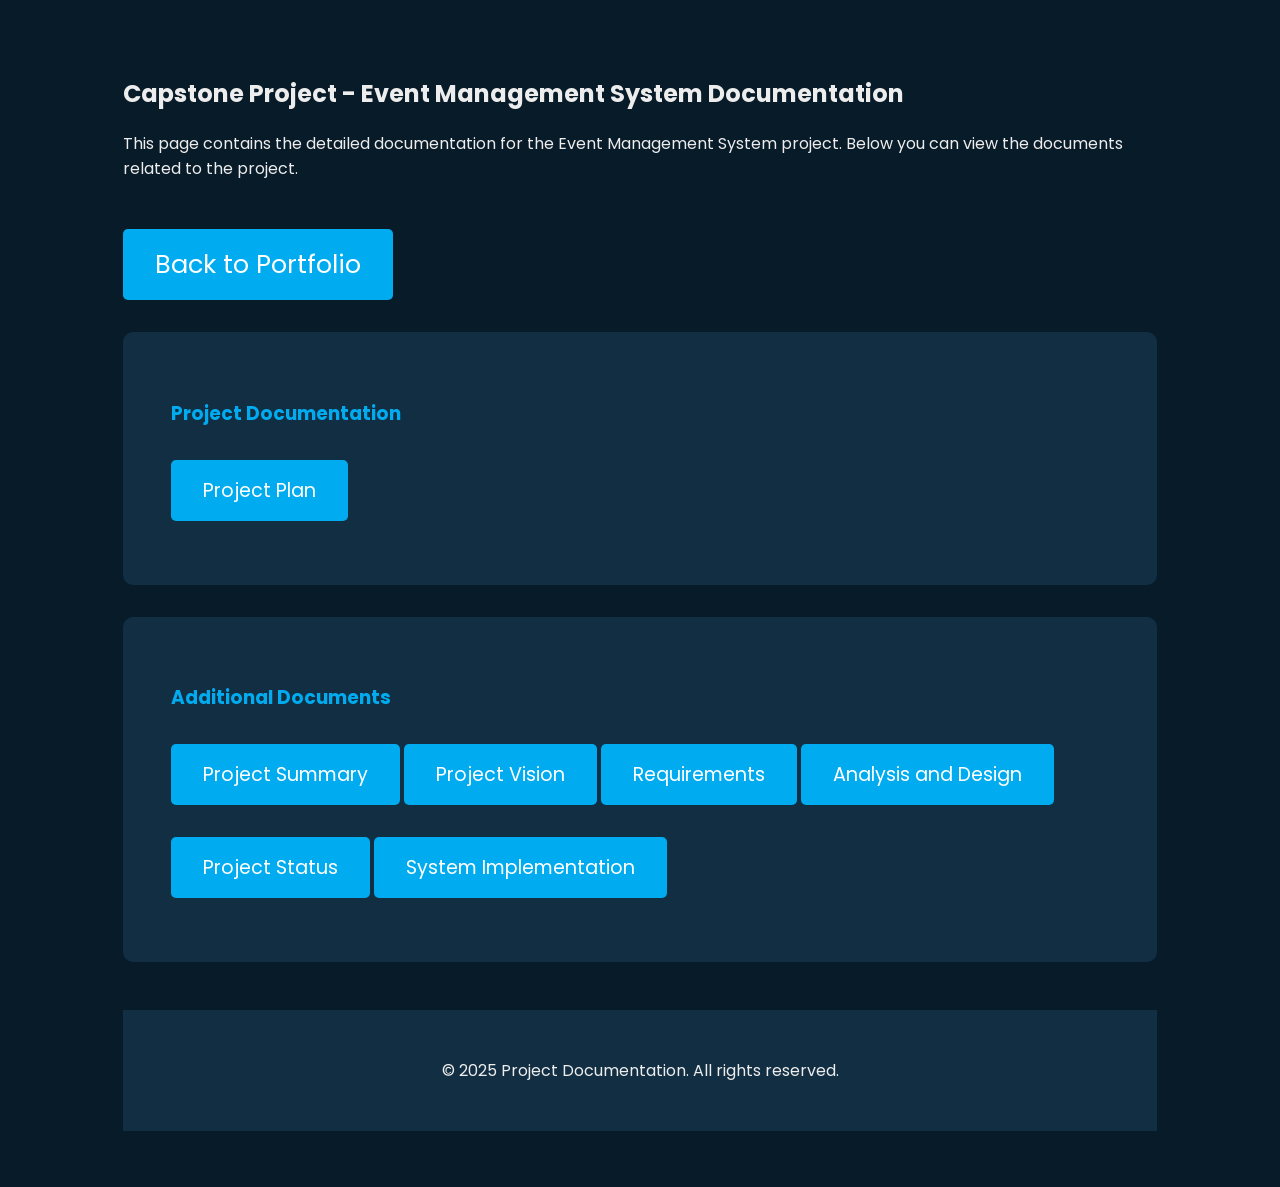
<file: project-documentation.html>
<!DOCTYPE html>
<html lang="en">

<head>
    <meta charset="UTF-8">
    <meta name="viewport" content="width=device-width, initial-scale=1.0">
    <title>Capstone Project - Event Management System Documentation</title>
    <link href="https://fonts.googleapis.com/css2?family=Poppins:wght@300;400;500;600;800;900&display=swap" rel="stylesheet">
    <style>
        body {
            background: #081b29;
            color: #ededed;
            font-family: 'Poppins', sans-serif;
            padding: 3rem 9%;
        }

        .content h2,
        .content p {
            color: #ededed;
        }

        .doc-section {
            background-color: #112e42;
            padding: 3rem;
            margin-top: 2rem;
            border-radius: 10px;
        }

        .doc-section h3 {
            color: #00abf0;
            margin-bottom: 1rem;
        }

        /* Updated button styles for View links */
        .doc-link {
            color: white;
            font-size: 1.2rem;
            text-decoration: none;
            margin-top: 1rem;
            display: inline-block;
            padding: 1rem 2rem;
            border-radius: 5px;
            background-color: #00abf0;
            transition: background-color 0.3s;
            margin-bottom: 1rem;
        }

        .doc-link:hover {
            background-color: #007bb5;
        }

        footer {
            text-align: center;
            padding: 2rem;
            background: #112e42;
            color: #ededed;
            margin-top: 3rem;
        }

        .home-btn {
            background-color: #00abf0;
            color: #fff;
            padding: 1rem 2rem;
            text-decoration: none;
            border-radius: 5px;
            font-size: 1.6rem;
            display: inline-block;
            margin-top: 2rem;
            transition: background-color 0.3s;
        }

        .home-btn:hover {
            background-color: #007bb5;
        }
    </style>
</head>

<body>

    <div class="container">
        <section class="content">
            <h2>Capstone Project - Event Management System Documentation</h2>
            <p>This page contains the detailed documentation for the Event Management System project. Below you can view the documents related to the project.</p>
            
            <a href="index.html" class="home-btn">Back to Portfolio</a>
        </section>

        <section class="doc-section">
            <h3>Project Documentation</h3>
            <!-- Use Google Docs Viewer for .docx files -->
            <a href="https://docs.google.com/gview?url=http://jenilshah.ca/docs/Project_Plan.docx&embedded=true" class="doc-link" target="_blank">Project Plan</a>
        </section>

        <section class="doc-section">
            <h3>Additional Documents</h3>
            <!-- Google Docs Viewer for additional documents -->
            <a href="https://docs.google.com/gview?url=http://jenilshah.ca/docs/Project_Summary.docx&embedded=true" class="doc-link" target="_blank">Project Summary</a>
            <a href="https://docs.google.com/gview?url=http://jenilshah.ca/docs/Project_Vision.docx&embedded=true" class="doc-link" target="_blank">Project Vision</a>
            <a href="https://docs.google.com/gview?url=http://jenilshah.ca/docs/Requirements.docx&embedded=true" class="doc-link" target="_blank">Requirements</a>
            <a href="https://docs.google.com/gview?url=http://jenilshah.ca/docs/Analysis_and_Design.pptx&embedded=true" class="doc-link" target="_blank">Analysis and Design</a>
            <a href="https://docs.google.com/gview?url=http://jenilshah.ca/docs/Project_Status.docx&embedded=true" class="doc-link" target="_blank">Project Status</a>
            <a href="https://docs.google.com/gview?url=http://jenilshah.ca/docs/Project_User_Manual.docx&embedded=true" class="doc-link" target="_blank">System Implementation</a>
        </section>

    </div>

    <footer>
        <p>&copy; 2025 Project Documentation. All rights reserved.</p>
    </footer>

</body>

</html>
</file>
<file: style.css>
@import url('https://fonts.googleapis.com/css2?family=Poppins:wght@300;400;500;600;800;900&display=swap');

* {
    margin: 0;
    padding: 0;
    box-sizing: border-box;
    text-decoration: none;
    border: none;
    outline: none;
    scroll-behavior: smooth;
    font-family: 'Poppins', sans-serif;
}

:root {
    --bg-color: #081b29;
    --second-bg-color: #112e42;
    --text-color: #ededed;
    --main-color: #00abf0;
}

html {
    font-size: 62.5%;
    overflow-x: hidden;
}

body {
    background: var(--bg-color);
    color: var(--text-color);
}

.header {
    position: fixed;
    top: 0;
    left: 0;
    width: 100%;
    padding: 2rem 9%;
    background: transparent;
    display: flex;
    justify-content: space-between;
    align-items: center;
    z-index: 100;
    transition: .3s;
}

.header.sticky {
    background: var(--bg-color);
}

.logo {
    position: relative;
    font-size: 2.5rem;
    color: var(--text-color);
    font-weight: 600;
}

.navbar {
    position: relative;
}

.navbar a {
    font-size: 1.7rem;
    color: var(--text-color);
    font-weight: 500;
    margin-left: 3.5rem;
    transition: .3s;
}

.navbar a:hover,
.navbar a.active {
    color: var(--main-color);
}

#menu-icon {
    position: relative;
    font-size: 3.6rem;
    color: var(--text-color);
    cursor: pointer;
    display: none;
}

section {
    min-height: 100vh;
    padding: 10rem 9% 2rem;
}

.home {
    display: flex;
    align-items: center;
    padding: 0 9%;
    background: url('images/Screenshot 2025-03-15 at 11.51.56 PM.png') no-repeat;
    background-size: cover;
    background-position: center;
    position: relative;
}

.home::before {
    content: "";
    position: absolute;
    top: 0;
    left: 0;
    width: 100%;
    height: 100%;
    background: linear-gradient(rgba(var(--main-color), 0.5), rgba(var(--main-color), 0.5)); 
    /* 50% transparency */
    z-index: 1;
}

.home * {
    position: relative;
    z-index: 2; /* Ensures content is above the overlay */
}



.home-content {
    max-width: 60rem;
    z-index: 99;
}

.home-content h1 {
    position: relative;
    display: inline-block;
    font-size: 5.12rem; /* change here */
    font-weight: 700;
    line-height: 1.3;
}

.home-content h1 span {
    color: var(--text-color);
}

.home-content .text-animate {
    position: relative;
    width: 32.8rem;
}

.home-content .text-animate h3 {
    /* change here */
    font-size: 3.05rem;
    font-weight: 700;
    color: transparent;
    -webkit-text-stroke: .7px var(--main-color);
    background-image: linear-gradient(var(--main-color), var(--main-color));
    background-repeat: no-repeat;
    -webkit-background-clip: text;
    background-position: -33rem 0;
}

.home.show-animate .home-content .text-animate h3 {
    animation: homeBgText 6s linear infinite;
    animation-delay: 2s;
}

.home-content .text-animate h3::before {
    content: '';
    position: absolute;
    top: 0;
    left: 0;
    width: 0;
    height: 100%;
    border-right: 2px solid var(--main-color);
    z-index: -1;
}

.home.show-animate .home-content .text-animate h3::before {
    animation: homeCursorText 6s linear infinite;
    animation-delay: 2s;
}

.home-content p {
    position: relative;
    font-size: 1.6rem;
    margin: 2rem 0 4rem;
}
/* Modal Background */
.modal {
    display: none;
    position: fixed;
    z-index: 1000;
    left: 0;
    top: 0;
    width: 100%;
    height: 100%;
    background-color: rgba(0, 0, 0, 0.5);
    justify-content: center;
    align-items: center;
    transition: opacity 0.3s ease-in-out;
}

/* Modal Content Box */
.modal-content {
    background-color: var(--main-color);
    padding: 20px;
    width: 90%;
    max-width: 1000px;  /* Increased width for better viewing */
    height: 85vh;  /* Increased height */
    border-radius: 10px;
    position: relative;
    display: flex;
    flex-direction: column;
    align-items: center;
    justify-content: center;
}

/* Close Button */
.close {
    position: absolute;
    top: 10px;
    right: 15px;
    font-size: 28px;
    font-weight: bold;
    cursor: pointer;
    color: #ffffff;
    background: rgba(0, 0, 0, 0.7);
    padding: 5px 10px;
    border-radius: 50%;
}

/* Resume Viewer Size */
iframe {
    width: 100%;
    height: 100%;
    border: none;
    border-radius: 5px;
}
.certificate-btn {
    display: inline-block;
    padding: 10px 20px;
    background: #007bff;
    color: white;
    text-decoration: none;
    font-size: 16px;
    font-weight: bold;
    border-radius: 5px;
    transition: background 0.3s, transform 0.2s;
    border: none;
    cursor: pointer;
}

.certificate-btn:hover {
    background: #0056b3;
    transform: scale(1.05);
}

.certificate-btn:active {
    background: #004494;
    transform: scale(0.98);
}

.btn-box {
    position: relative;
    display: flex;
    justify-content: space-between;
    width: 34.5rem;
    height: 5rem;
}

.btn-box .btn {
    position: relative;
    display: inline-flex;
    justify-content: center;
    align-items: center;
    width: 15rem;
    height: 100%;
    background: var(--main-color);
    border: .2rem solid var(--main-color);
    border-radius: .8rem;
    font-size: 1.8rem;
    font-weight: 600;
    letter-spacing: .1rem;
    color: var(--bg-color);
    z-index: 1;
    overflow: hidden;
    transition: .5s;
}

.btn-box .btn:hover {
    color: var(--main-color);
}

.btn-box .btn:nth-child(2) {
    background: transparent;
    color: var(--main-color);
}

.btn-box .btn:nth-child(2):hover {
    color: var(--bg-color);
}

.btn-box .btn:nth-child(2)::before {
    background: var(--main-color);
}

.btn-box .btn::before {
    content: '';
    position: absolute;
    top: 0;
    left: 0;
    width: 0;
    height: 100%;
    background: var(--bg-color);
    z-index: -1;
    transition: .5s;
}

.btn-box .btn:hover::before {
    width: 100%;
}

.home-sci {
    position: absolute;
    bottom: 4rem;
    width: 170px;
    display: flex;
    justify-content: space-between;
}

.home-sci a {
    position: relative;
    display: inline-flex;
    justify-content: center;
    align-items: center;
    width: 40px;
    height: 40px;
    background: transparent;
    border: .2rem solid var(--main-color);
    border-radius: 50%;
    font-size: 20px;
    color: var(--main-color);
    z-index: 1;
    overflow: hidden;
    transition: .5s;
}

.home-sci a:hover {
    color: var(--bg-color);
}

.home-sci a::before {
    content: '';
    position: absolute;
    top: 0;
    left: 0;
    width: 0;
    height: 100%;
    background: var(--main-color);
    z-index: -1;
    transition: .5s;
}

.home-sci a:hover::before {
    width: 100%;
}

.home-imgHover {
    position: absolute;
    top: 0;
    right: 0;
    width: 45%;
    height: 100%;
    background: var(--bg-color);
    transition: 3s;
    opacity: .5;
}

/* .home-imgHover:hover {
    background: var(--bg-color);
    opacity: .8;
} */

.about {
    display: flex;
    justify-content: center;
    align-items: center;
    flex-direction: column;
    gap: 2rem;
    background: var(--second-bg-color);
    padding-bottom: 6rem;
}

.heading {
    position: relative;
    font-size: 5rem;
    margin-bottom: 3rem;
    text-align: center;
}

span {
    color: var(--main-color);
}

.about-img {
    position: relative;
    width: 25rem;
    height: 25rem;
    border-radius: 50%;
    display: flex;
    justify-content: center;
    align-items: center;
}

.about-img img {
    width: 90%;
    border-radius: 50%;
    border: .2rem solid var(--main-color);
}

.about-img .circle-spin {
    position: absolute;
    top: 50%;
    left: 50%;
    transform: translate(-50%, -50%) rotate(0);
    width: 100%;
    height: 100%;
    border-radius: 50%;
    border-top: .2rem solid var(--second-bg-color);
    border-bottom: .2rem solid var(--second-bg-color);
    border-left: .2rem solid var(--main-color);
    border-right: .2rem solid var(--main-color);
    animation: aboutSpinner 8s linear infinite;
}

.about-content {
    text-align: center;
}

.about-content h3 {
    position: relative;
    display: inline-block;
    font-size: 2.6rem;
}

.about-content p {
    position: relative;
    font-size: 1.6rem;
    margin: 2rem 0 3rem;
}

.btn-box.btns {
    display: inline-block;
    width: 15rem;
}

.btn-box.btns a::before {
    background: var(--second-bg-color);
}

.education {
    display: flex;
    justify-content: center;
    align-items: center;
    flex-direction: column;
    min-height: auto;
    padding-bottom: 5rem;
}

.education .education-row {
    display: flex;
    flex-wrap: wrap;
    gap: 5rem;
}

.education-row .education-column {
    flex: 1 1 40rem;
}

.education-column .title {
    position: relative;
    display: inline-block;
    font-size: 2.5rem;
    margin: 0 0 1.5rem 2rem;
}

.education-column .education-box {
    position: relative;
    border-left: .2rem solid var(--main-color);
}

.education-box .education-content {
    position: relative;
    padding-left: 2rem;
}

.education-box .education-content::before {
    content: '';
    position: absolute;
    top: 0;
    left: -1.1rem;
    width: 2rem;
    height: 2rem;
    background: var(--main-color);
    border-radius: 50%;
}

.education-content .content {
    position: relative;
    padding: 1.5rem;
    border: .2rem solid var(--main-color);
    border-radius: .6rem;
    margin-bottom: 2rem;
    overflow: hidden;
}

.education-content .content::before {
    content: '';
    position: absolute;
    top: 0;
    left: 0;
    width: 0;
    height: 100%;
    background: var(--second-bg-color);
    z-index: -1;
    transition: .5s;
}

.education-content .content:hover::before {
    width: 100%;
}

.education-content .content .year {
    font-size: 1.5rem;
    color: var(--main-color);
    padding-bottom: .5rem;
}

.education-content .content .year i {
    padding-right: .5rem;
}

.education-content .content h3 {
    font-size: 2rem;
}

.education-content .content p {
    font-size: 1.6rem;
    padding-top: .5rem;
}

.skills {
    min-height: auto;
    padding-bottom: 7rem;
    background: var(--second-bg-color);
}

.skills h2 {
    display: inline-block;
    left: 50%;
    transform: translateX(-50%);
}

.skills .skills-row {
    display: flex;
    flex-wrap: wrap;
    gap: 5rem;
}

.skills-row .skills-column {
    flex: 1 1 40rem;
}

.skills-column .title {
    position: relative;
    display: inline-block;
    font-size: 2.5rem;
    margin: 0 0 1.5rem;
}

.skills-column .skills-box {
    position: relative;
}

.skills-box .skills-content {
    position: relative;
    border: .2rem solid var(--main-color);
    border-radius: .6rem;
    padding: .5rem 1.5rem;
    z-index: 1;
    overflow: hidden;
}

.skills-box .skills-content::before {
    content: '';
    position: absolute;
    top: 0;
    left: 0;
    width: 0;
    height: 100%;
    background: var(--bg-color);
    z-index: -1;
    transition: .5s;
}

.skills-box .skills-content:hover::before {
    width: 100%;
}

.skills-content .progress {
    padding: 1rem 0;
}

.skills-content .progress h3 {
    font-size: 1.7rem;
    display: flex;
    justify-content: space-between;
}

.skills-content .progress h3 span {
    color: var(--text-color);
}

.skills-content .progress .bar {
    height: 2.5rem;
    border-radius: .6rem;
    border: .2rem solid var(--main-color);
    padding: .5rem;
    margin: 1rem 0;
}

.skills-content .progress .bar span {
    display: block;
    height: 100%;
    border-radius: .3rem;
    background: var(--main-color);
}

.skills-column:nth-child(1) .skills-content .progress:nth-child(1) .bar span {
    width: 90%;
}

.skills-column:nth-child(1) .skills-content .progress:nth-child(2) .bar span {
    width: 80%;
}

.skills-column:nth-child(1) .skills-content .progress:nth-child(3) .bar span {
    width: 65%;
}

.skills-column:nth-child(1) .skills-content .progress:nth-child(4) .bar span {
    width: 75%;
}

.skills-column:nth-child(2) .skills-content .progress:nth-child(1) .bar span {
    width: 95%;
}

.skills-column:nth-child(2) .skills-content .progress:nth-child(2) .bar span {
    width: 67%;
}

.skills-column:nth-child(2) .skills-content .progress:nth-child(3) .bar span {
    width: 85%;
}

.skills-column:nth-child(2) .skills-content .progress:nth-child(4) .bar span {
    width: 60%;
}

.contact {
    min-height: auto;
    padding-bottom: 7rem;
}

.contact h2 {
    display: inline-block;
    left: 50%;
    transform: translateX(-50%);
}

.contact form {
    max-width: 70rem;
    margin: 0 auto;
    text-align: center;
}

.contact form .input-box {
    position: relative;
    display: flex;
    justify-content: space-between;
    flex-wrap: wrap;
}

.contact form .input-box .input-field {
    position: relative;
    width: 49%;
    margin: .8rem 0;
}

.contact form .input-box .input-field input,
.contact form .textarea-field textarea {
    width: 100%;
    height: 100%;
    padding: 1.5rem;
    font-size: 1.6rem;
    color: var(--text-color);
    background: transparent;
    border-radius: .6rem;
    border: .2rem solid var(--main-color);
}

.contact form .input-box .input-field input::placeholder,
.contact form .textarea-field textarea::placeholder {
    color: var(--text-color);
}

.contact form .focus {
    position: absolute;
    top: 0;
    left: 0;
    width: 0;
    height: 100%;
    background: var(--second-bg-color);
    border-radius: .6rem;
    z-index: -1;
    transition: .5s;
}

.contact form .input-box .input-field input:focus~.focus,
.contact form .input-box .input-field input:valid~.focus,
.contact form .textarea-field textarea:focus~.focus,
.contact form .textarea-field textarea:valid~.focus {
    width: 100%;
}

.contact form .textarea-field {
    position: relative;
    margin: .8rem 0 2.7rem;
    display: flex;
}

.contact form .textarea-field textarea {
    resize: none;
}

.contact form .btn-box.btns .btn {
    cursor: pointer;
}

.footer {
    display: flex;
    justify-content: space-between;
    align-items: center;
    flex-wrap: wrap;
    padding: 2rem 9%;
    background: var(--second-bg-color);
}

.footer-text,
.footer-iconTop {
    position: relative;
}

.footer-text p {
    font-size: 1.6rem;
}

.footer-iconTop a {
    position: relative;
    display: inline-flex;
    justify-content: center;
    align-items: center;
    padding: .8rem;
    background: var(--main-color);
    border: .2rem solid var(--main-color);
    border-radius: .6rem;
    z-index: 1;
    overflow: hidden;
}

.footer-iconTop a::before {
    content: '';
    position: absolute;
    top: 0;
    left: 0;
    width: 0;
    height: 100%;
    background: var(--second-bg-color);
    z-index: -1;
    transition: .5s;
}

.footer-iconTop a:hover::before {
    width: 100%;
}

.footer-iconTop a i {
    font-size: 2.4rem;
    color: var(--bg-color);
    transition: .5s;
}

.footer-iconTop a:hover i {
    color: var(--main-color);
}

/* ANIMATION RELOAD AND SCROLL */
.animate {
    position: absolute;
    top: 0;
    right: 0;
    width: 100%;
    height: 100%;
    background: var(--bg-color);
    z-index: 98;
}

.animate.home-img {
    width: 50%;
}

.logo .animate,
.navbar .animate,
#menu-icon .animate,
.home.show-animate .animate {
    animation: showRight 1s ease forwards;
    animation-delay: calc(.3s * var(--i));
}

.animate.scroll {
    transition: 1s ease;
    transition-delay: calc(.3s / var(--i));
    animation: none;
}

section:nth-child(odd) .animate.scroll,
.footer .animate.scroll {
    background: var(--second-bg-color);
}

.education .education-box .animate.scroll {
    width: 105%;
}

.about.show-animate .animate.scroll,
.education.show-animate .animate.scroll,
.skills.show-animate .animate.scroll,
.contact.show-animate .animate.scroll,
.footer.show-animate .animate.scroll {
    transition-delay: calc(.3s * var(--i));
    width: 0;
}

::-moz-selection { /* Code for Firefox */
    color: var(--second-bg-color);
    background: var(--main-color);
  }
  
::selection {
    color: var(--second-bg-color);
    background: var(--main-color);
  }


/* BREAKPOINTS */
@media (max-width: 1200px) {
    html {
        font-size: 55%;
    }
}

@media (max-width: 991px) {
    .header {
        padding: 2rem 4%;
    }

    section {
        padding: 10rem 4% 2rem;
    }

    .home {
        padding: 0 4%;
    }

    .footer {
        padding: 2rem 4%;
    }
}

@media (max-width: 850px) {
    .animate.home-img {
        width: 55%;
    }
}

@media (max-width: 768px) {
    .header {
        background: var(--bg-color);
    }

    #menu-icon {
        display: block;
    }

    .navbar {
        position: absolute;
        top: 100%;
        left: -100%;
        width: 100%;
        padding: 1rem 4%;
        background: var(--main-color);
        box-shadow: 0 .5rem 1rem rgba(0, 0, 0, .2);
        z-index: 1;
        transition: .25s ease;
        transition-delay: .25s;
    }

    .navbar.active {
        left: 0;
        transition-delay: 0s;
    }

    .navbar .active-nav {
        position: absolute;
        top: 0;
        left: -100%;
        width: 100%;
        height: 100%;
        background: var(--bg-color);
        border-top: .1rem solid rgba(0, 0, 0, .2);
        z-index: -1;
        transition: .25s ease;
        transition-delay: 0s;
    }

    .navbar.active .active-nav {
        left: 0;
        transition-delay: .25s;
    }

    .navbar a {
        display: block;
        font-size: 2rem;
        margin: 3rem 0;
        transform: translateX(-20rem);
        transition: .25s ease;
        transition-delay: 0s;
    }

    .navbar.active a {
        transform: translateX(0);
        transition-delay: .25s;
    }

    .home-imgHover {
        pointer-events: none;
        background: var(--bg-color);
        opacity: .6;
    }
}

@media (max-width: 520px) {
    html {
        font-size: 50%;
    }

    .home-content h1 {
        display: flex;
        flex-direction: column;
    }

    .home-sci {
        width: 160px;
    }

    .home-sci a {
        width: 38px;
        height: 38px;
    }
}

@media (max-width: 462px) {
    .home-content h1 {
        font-size: 5.2rem;
    }

    .education {
        padding: 10rem 4% 5rem 5%;
    }

    .contact form .input-box .input-field {
        width: 100%;
    }

    .footer {
        flex-direction: column-reverse;
    }

    .footer p {
        margin-top: 2rem;
        text-align: center;
    }
}

@media (max-width: 371px) {
    .home {
        justify-content: center;
    }

    .home-content {
        display: flex;
        align-items: center;
        flex-direction: column;
        text-align: center;
    }

    .home-content h1 {
        font-size: 5rem;
    }
}


/* KEYFRAMES ANIMATION */
@keyframes homeBgText {

    0%,
    10%,
    100% {
        background-position: -33rem 0;
    }

    65%,
    85% {
        background-position: 0 0;
    }
}

@keyframes homeCursorText {

    0%,
    10%,
    100% {
        width: 0;
    }

    65%,
    78%,
    85% {
        width: 100%;
        opacity: 1;
    }

    75%,
    81% {
        opacity: 0;
    }
}

@keyframes aboutSpinner {
    100% {
        transform: translate(-50%, -50%) rotate(360deg);
    }
}

@keyframes showRight {
    100% {
        width: 0;
    }
}
</file>
<file: Responsive-Animated-and-Colourful-Portfolio-main/style.css>
@import url('https://fonts.googleapis.com/css2?family=Poppins:wght@300;400;500;600;800;900&display=swap');

* {
    margin: 0;
    padding: 0;
    box-sizing: border-box;
    text-decoration: none;
    border: none;
    outline: none;
    scroll-behavior: smooth;
    font-family: 'Poppins', sans-serif;
}

:root {
    --bg-color: #081b29;
    --second-bg-color: #112e42;
    --text-color: #ededed;
    --main-color: #00abf0;
}

html {
    font-size: 62.5%;
    overflow-x: hidden;
}

body {
    background: var(--bg-color);
    color: var(--text-color);
}

.header {
    position: fixed;
    top: 0;
    left: 0;
    width: 100%;
    padding: 2rem 9%;
    background: transparent;
    display: flex;
    justify-content: space-between;
    align-items: center;
    z-index: 100;
    transition: .3s;
}

.header.sticky {
    background: var(--bg-color);
}

.logo {
    position: relative;
    font-size: 2.5rem;
    color: var(--text-color);
    font-weight: 600;
}

.navbar {
    position: relative;
}

.navbar a {
    font-size: 1.7rem;
    color: var(--text-color);
    font-weight: 500;
    margin-left: 3.5rem;
    transition: .3s;
}

.navbar a:hover,
.navbar a.active {
    color: var(--main-color);
}

#menu-icon {
    position: relative;
    font-size: 3.6rem;
    color: var(--text-color);
    cursor: pointer;
    display: none;
}

section {
    min-height: 100vh;
    padding: 10rem 9% 2rem;
}

.home {
    display: flex;
    align-items: center;
    padding: 0 9%;
    background: url('images/Screenshot 2025-03-15 at 11.51.56 PM.png') no-repeat;
    background-size: cover;
    background-position: center;
    position: relative;
}

.home::before {
    content: "";
    position: absolute;
    top: 0;
    left: 0;
    width: 100%;
    height: 100%;
    background: linear-gradient(rgba(var(--main-color), 0.5), rgba(var(--main-color), 0.5)); 
    /* 50% transparency */
    z-index: 1;
}

.home * {
    position: relative;
    z-index: 2; /* Ensures content is above the overlay */
}



.home-content {
    max-width: 60rem;
    z-index: 99;
}

.home-content h1 {
    position: relative;
    display: inline-block;
    font-size: 5.12rem; /* change here */
    font-weight: 700;
    line-height: 1.3;
}

.home-content h1 span {
    color: var(--text-color);
}

.home-content .text-animate {
    position: relative;
    width: 32.8rem;
}

.home-content .text-animate h3 {
    /* change here */
    font-size: 3.05rem;
    font-weight: 700;
    color: transparent;
    -webkit-text-stroke: .7px var(--main-color);
    background-image: linear-gradient(var(--main-color), var(--main-color));
    background-repeat: no-repeat;
    -webkit-background-clip: text;
    background-position: -33rem 0;
}

.home.show-animate .home-content .text-animate h3 {
    animation: homeBgText 6s linear infinite;
    animation-delay: 2s;
}

.home-content .text-animate h3::before {
    content: '';
    position: absolute;
    top: 0;
    left: 0;
    width: 0;
    height: 100%;
    border-right: 2px solid var(--main-color);
    z-index: -1;
}

.home.show-animate .home-content .text-animate h3::before {
    animation: homeCursorText 6s linear infinite;
    animation-delay: 2s;
}

.home-content p {
    position: relative;
    font-size: 1.6rem;
    margin: 2rem 0 4rem;
}
/* Modal Background */
.modal {
    display: none;
    position: fixed;
    z-index: 1000;
    left: 0;
    top: 0;
    width: 100%;
    height: 100%;
    background-color: rgba(0, 0, 0, 0.5);
    justify-content: center;
    align-items: center;
    transition: opacity 0.3s ease-in-out;
}

/* Modal Content Box */
.modal-content {
    background-color: var(--main-color);
    padding: 20px;
    width: 90%;
    max-width: 1000px;  /* Increased width for better viewing */
    height: 85vh;  /* Increased height */
    border-radius: 10px;
    position: relative;
    display: flex;
    flex-direction: column;
    align-items: center;
    justify-content: center;
}

/* Close Button */
.close {
    position: absolute;
    top: 10px;
    right: 15px;
    font-size: 28px;
    font-weight: bold;
    cursor: pointer;
    color: #ffffff;
    background: rgba(0, 0, 0, 0.7);
    padding: 5px 10px;
    border-radius: 50%;
}

/* Resume Viewer Size */
iframe {
    width: 100%;
    height: 100%;
    border: none;
    border-radius: 5px;
}
.certificate-btn {
    display: inline-block;
    padding: 10px 20px;
    background: #007bff;
    color: white;
    text-decoration: none;
    font-size: 16px;
    font-weight: bold;
    border-radius: 5px;
    transition: background 0.3s, transform 0.2s;
    border: none;
    cursor: pointer;
}

.certificate-btn:hover {
    background: #0056b3;
    transform: scale(1.05);
}

.certificate-btn:active {
    background: #004494;
    transform: scale(0.98);
}

.btn-box {
    position: relative;
    display: flex;
    justify-content: space-between;
    width: 34.5rem;
    height: 5rem;
}

.btn-box .btn {
    position: relative;
    display: inline-flex;
    justify-content: center;
    align-items: center;
    width: 15rem;
    height: 100%;
    background: var(--main-color);
    border: .2rem solid var(--main-color);
    border-radius: .8rem;
    font-size: 1.8rem;
    font-weight: 600;
    letter-spacing: .1rem;
    color: var(--bg-color);
    z-index: 1;
    overflow: hidden;
    transition: .5s;
}

.btn-box .btn:hover {
    color: var(--main-color);
}

.btn-box .btn:nth-child(2) {
    background: transparent;
    color: var(--main-color);
}

.btn-box .btn:nth-child(2):hover {
    color: var(--bg-color);
}

.btn-box .btn:nth-child(2)::before {
    background: var(--main-color);
}

.btn-box .btn::before {
    content: '';
    position: absolute;
    top: 0;
    left: 0;
    width: 0;
    height: 100%;
    background: var(--bg-color);
    z-index: -1;
    transition: .5s;
}

.btn-box .btn:hover::before {
    width: 100%;
}

.home-sci {
    position: absolute;
    bottom: 4rem;
    width: 170px;
    display: flex;
    justify-content: space-between;
}

.home-sci a {
    position: relative;
    display: inline-flex;
    justify-content: center;
    align-items: center;
    width: 40px;
    height: 40px;
    background: transparent;
    border: .2rem solid var(--main-color);
    border-radius: 50%;
    font-size: 20px;
    color: var(--main-color);
    z-index: 1;
    overflow: hidden;
    transition: .5s;
}

.home-sci a:hover {
    color: var(--bg-color);
}

.home-sci a::before {
    content: '';
    position: absolute;
    top: 0;
    left: 0;
    width: 0;
    height: 100%;
    background: var(--main-color);
    z-index: -1;
    transition: .5s;
}

.home-sci a:hover::before {
    width: 100%;
}

.home-imgHover {
    position: absolute;
    top: 0;
    right: 0;
    width: 45%;
    height: 100%;
    background: var(--bg-color);
    transition: 3s;
    opacity: .5;
}

/* .home-imgHover:hover {
    background: var(--bg-color);
    opacity: .8;
} */

.about {
    display: flex;
    justify-content: center;
    align-items: center;
    flex-direction: column;
    gap: 2rem;
    background: var(--second-bg-color);
    padding-bottom: 6rem;
}

.heading {
    position: relative;
    font-size: 5rem;
    margin-bottom: 3rem;
    text-align: center;
}

span {
    color: var(--main-color);
}

.about-img {
    position: relative;
    width: 25rem;
    height: 25rem;
    border-radius: 50%;
    display: flex;
    justify-content: center;
    align-items: center;
}

.about-img img {
    width: 90%;
    border-radius: 50%;
    border: .2rem solid var(--main-color);
}

.about-img .circle-spin {
    position: absolute;
    top: 50%;
    left: 50%;
    transform: translate(-50%, -50%) rotate(0);
    width: 100%;
    height: 100%;
    border-radius: 50%;
    border-top: .2rem solid var(--second-bg-color);
    border-bottom: .2rem solid var(--second-bg-color);
    border-left: .2rem solid var(--main-color);
    border-right: .2rem solid var(--main-color);
    animation: aboutSpinner 8s linear infinite;
}

.about-content {
    text-align: center;
}

.about-content h3 {
    position: relative;
    display: inline-block;
    font-size: 2.6rem;
}

.about-content p {
    position: relative;
    font-size: 1.6rem;
    margin: 2rem 0 3rem;
}

.btn-box.btns {
    display: inline-block;
    width: 15rem;
}

.btn-box.btns a::before {
    background: var(--second-bg-color);
}

.education {
    display: flex;
    justify-content: center;
    align-items: center;
    flex-direction: column;
    min-height: auto;
    padding-bottom: 5rem;
}

.education .education-row {
    display: flex;
    flex-wrap: wrap;
    gap: 5rem;
}

.education-row .education-column {
    flex: 1 1 40rem;
}

.education-column .title {
    position: relative;
    display: inline-block;
    font-size: 2.5rem;
    margin: 0 0 1.5rem 2rem;
}

.education-column .education-box {
    position: relative;
    border-left: .2rem solid var(--main-color);
}

.education-box .education-content {
    position: relative;
    padding-left: 2rem;
}

.education-box .education-content::before {
    content: '';
    position: absolute;
    top: 0;
    left: -1.1rem;
    width: 2rem;
    height: 2rem;
    background: var(--main-color);
    border-radius: 50%;
}

.education-content .content {
    position: relative;
    padding: 1.5rem;
    border: .2rem solid var(--main-color);
    border-radius: .6rem;
    margin-bottom: 2rem;
    overflow: hidden;
}

.education-content .content::before {
    content: '';
    position: absolute;
    top: 0;
    left: 0;
    width: 0;
    height: 100%;
    background: var(--second-bg-color);
    z-index: -1;
    transition: .5s;
}

.education-content .content:hover::before {
    width: 100%;
}

.education-content .content .year {
    font-size: 1.5rem;
    color: var(--main-color);
    padding-bottom: .5rem;
}

.education-content .content .year i {
    padding-right: .5rem;
}

.education-content .content h3 {
    font-size: 2rem;
}

.education-content .content p {
    font-size: 1.6rem;
    padding-top: .5rem;
}

.skills {
    min-height: auto;
    padding-bottom: 7rem;
    background: var(--second-bg-color);
}

.skills h2 {
    display: inline-block;
    left: 50%;
    transform: translateX(-50%);
}

.skills .skills-row {
    display: flex;
    flex-wrap: wrap;
    gap: 5rem;
}

.skills-row .skills-column {
    flex: 1 1 40rem;
}

.skills-column .title {
    position: relative;
    display: inline-block;
    font-size: 2.5rem;
    margin: 0 0 1.5rem;
}

.skills-column .skills-box {
    position: relative;
}

.skills-box .skills-content {
    position: relative;
    border: .2rem solid var(--main-color);
    border-radius: .6rem;
    padding: .5rem 1.5rem;
    z-index: 1;
    overflow: hidden;
}

.skills-box .skills-content::before {
    content: '';
    position: absolute;
    top: 0;
    left: 0;
    width: 0;
    height: 100%;
    background: var(--bg-color);
    z-index: -1;
    transition: .5s;
}

.skills-box .skills-content:hover::before {
    width: 100%;
}

.skills-content .progress {
    padding: 1rem 0;
}

.skills-content .progress h3 {
    font-size: 1.7rem;
    display: flex;
    justify-content: space-between;
}

.skills-content .progress h3 span {
    color: var(--text-color);
}

.skills-content .progress .bar {
    height: 2.5rem;
    border-radius: .6rem;
    border: .2rem solid var(--main-color);
    padding: .5rem;
    margin: 1rem 0;
}

.skills-content .progress .bar span {
    display: block;
    height: 100%;
    border-radius: .3rem;
    background: var(--main-color);
}

.skills-column:nth-child(1) .skills-content .progress:nth-child(1) .bar span {
    width: 90%;
}

.skills-column:nth-child(1) .skills-content .progress:nth-child(2) .bar span {
    width: 80%;
}

.skills-column:nth-child(1) .skills-content .progress:nth-child(3) .bar span {
    width: 65%;
}

.skills-column:nth-child(1) .skills-content .progress:nth-child(4) .bar span {
    width: 75%;
}

.skills-column:nth-child(2) .skills-content .progress:nth-child(1) .bar span {
    width: 95%;
}

.skills-column:nth-child(2) .skills-content .progress:nth-child(2) .bar span {
    width: 67%;
}

.skills-column:nth-child(2) .skills-content .progress:nth-child(3) .bar span {
    width: 85%;
}

.skills-column:nth-child(2) .skills-content .progress:nth-child(4) .bar span {
    width: 60%;
}

.contact {
    min-height: auto;
    padding-bottom: 7rem;
}

.contact h2 {
    display: inline-block;
    left: 50%;
    transform: translateX(-50%);
}

.contact form {
    max-width: 70rem;
    margin: 0 auto;
    text-align: center;
}

.contact form .input-box {
    position: relative;
    display: flex;
    justify-content: space-between;
    flex-wrap: wrap;
}

.contact form .input-box .input-field {
    position: relative;
    width: 49%;
    margin: .8rem 0;
}

.contact form .input-box .input-field input,
.contact form .textarea-field textarea {
    width: 100%;
    height: 100%;
    padding: 1.5rem;
    font-size: 1.6rem;
    color: var(--text-color);
    background: transparent;
    border-radius: .6rem;
    border: .2rem solid var(--main-color);
}

.contact form .input-box .input-field input::placeholder,
.contact form .textarea-field textarea::placeholder {
    color: var(--text-color);
}

.contact form .focus {
    position: absolute;
    top: 0;
    left: 0;
    width: 0;
    height: 100%;
    background: var(--second-bg-color);
    border-radius: .6rem;
    z-index: -1;
    transition: .5s;
}

.contact form .input-box .input-field input:focus~.focus,
.contact form .input-box .input-field input:valid~.focus,
.contact form .textarea-field textarea:focus~.focus,
.contact form .textarea-field textarea:valid~.focus {
    width: 100%;
}

.contact form .textarea-field {
    position: relative;
    margin: .8rem 0 2.7rem;
    display: flex;
}

.contact form .textarea-field textarea {
    resize: none;
}

.contact form .btn-box.btns .btn {
    cursor: pointer;
}

.footer {
    display: flex;
    justify-content: space-between;
    align-items: center;
    flex-wrap: wrap;
    padding: 2rem 9%;
    background: var(--second-bg-color);
}

.footer-text,
.footer-iconTop {
    position: relative;
}

.footer-text p {
    font-size: 1.6rem;
}

.footer-iconTop a {
    position: relative;
    display: inline-flex;
    justify-content: center;
    align-items: center;
    padding: .8rem;
    background: var(--main-color);
    border: .2rem solid var(--main-color);
    border-radius: .6rem;
    z-index: 1;
    overflow: hidden;
}

.footer-iconTop a::before {
    content: '';
    position: absolute;
    top: 0;
    left: 0;
    width: 0;
    height: 100%;
    background: var(--second-bg-color);
    z-index: -1;
    transition: .5s;
}

.footer-iconTop a:hover::before {
    width: 100%;
}

.footer-iconTop a i {
    font-size: 2.4rem;
    color: var(--bg-color);
    transition: .5s;
}

.footer-iconTop a:hover i {
    color: var(--main-color);
}

/* ANIMATION RELOAD AND SCROLL */
.animate {
    position: absolute;
    top: 0;
    right: 0;
    width: 100%;
    height: 100%;
    background: var(--bg-color);
    z-index: 98;
}

.animate.home-img {
    width: 50%;
}

.logo .animate,
.navbar .animate,
#menu-icon .animate,
.home.show-animate .animate {
    animation: showRight 1s ease forwards;
    animation-delay: calc(.3s * var(--i));
}

.animate.scroll {
    transition: 1s ease;
    transition-delay: calc(.3s / var(--i));
    animation: none;
}

section:nth-child(odd) .animate.scroll,
.footer .animate.scroll {
    background: var(--second-bg-color);
}

.education .education-box .animate.scroll {
    width: 105%;
}

.about.show-animate .animate.scroll,
.education.show-animate .animate.scroll,
.skills.show-animate .animate.scroll,
.contact.show-animate .animate.scroll,
.footer.show-animate .animate.scroll {
    transition-delay: calc(.3s * var(--i));
    width: 0;
}

::-moz-selection { /* Code for Firefox */
    color: var(--second-bg-color);
    background: var(--main-color);
  }
  
::selection {
    color: var(--second-bg-color);
    background: var(--main-color);
  }


/* BREAKPOINTS */
@media (max-width: 1200px) {
    html {
        font-size: 55%;
    }
}

@media (max-width: 991px) {
    .header {
        padding: 2rem 4%;
    }

    section {
        padding: 10rem 4% 2rem;
    }

    .home {
        padding: 0 4%;
    }

    .footer {
        padding: 2rem 4%;
    }
}

@media (max-width: 850px) {
    .animate.home-img {
        width: 55%;
    }
}

@media (max-width: 768px) {
    .header {
        background: var(--bg-color);
    }

    #menu-icon {
        display: block;
    }

    .navbar {
        position: absolute;
        top: 100%;
        left: -100%;
        width: 100%;
        padding: 1rem 4%;
        background: var(--main-color);
        box-shadow: 0 .5rem 1rem rgba(0, 0, 0, .2);
        z-index: 1;
        transition: .25s ease;
        transition-delay: .25s;
    }

    .navbar.active {
        left: 0;
        transition-delay: 0s;
    }

    .navbar .active-nav {
        position: absolute;
        top: 0;
        left: -100%;
        width: 100%;
        height: 100%;
        background: var(--bg-color);
        border-top: .1rem solid rgba(0, 0, 0, .2);
        z-index: -1;
        transition: .25s ease;
        transition-delay: 0s;
    }

    .navbar.active .active-nav {
        left: 0;
        transition-delay: .25s;
    }

    .navbar a {
        display: block;
        font-size: 2rem;
        margin: 3rem 0;
        transform: translateX(-20rem);
        transition: .25s ease;
        transition-delay: 0s;
    }

    .navbar.active a {
        transform: translateX(0);
        transition-delay: .25s;
    }

    .home-imgHover {
        pointer-events: none;
        background: var(--bg-color);
        opacity: .6;
    }
}

@media (max-width: 520px) {
    html {
        font-size: 50%;
    }

    .home-content h1 {
        display: flex;
        flex-direction: column;
    }

    .home-sci {
        width: 160px;
    }

    .home-sci a {
        width: 38px;
        height: 38px;
    }
}

@media (max-width: 462px) {
    .home-content h1 {
        font-size: 5.2rem;
    }

    .education {
        padding: 10rem 4% 5rem 5%;
    }

    .contact form .input-box .input-field {
        width: 100%;
    }

    .footer {
        flex-direction: column-reverse;
    }

    .footer p {
        margin-top: 2rem;
        text-align: center;
    }
}

@media (max-width: 371px) {
    .home {
        justify-content: center;
    }

    .home-content {
        display: flex;
        align-items: center;
        flex-direction: column;
        text-align: center;
    }

    .home-content h1 {
        font-size: 5rem;
    }
}


/* KEYFRAMES ANIMATION */
@keyframes homeBgText {

    0%,
    10%,
    100% {
        background-position: -33rem 0;
    }

    65%,
    85% {
        background-position: 0 0;
    }
}

@keyframes homeCursorText {

    0%,
    10%,
    100% {
        width: 0;
    }

    65%,
    78%,
    85% {
        width: 100%;
        opacity: 1;
    }

    75%,
    81% {
        opacity: 0;
    }
}

@keyframes aboutSpinner {
    100% {
        transform: translate(-50%, -50%) rotate(360deg);
    }
}

@keyframes showRight {
    100% {
        width: 0;
    }
}
</file>
